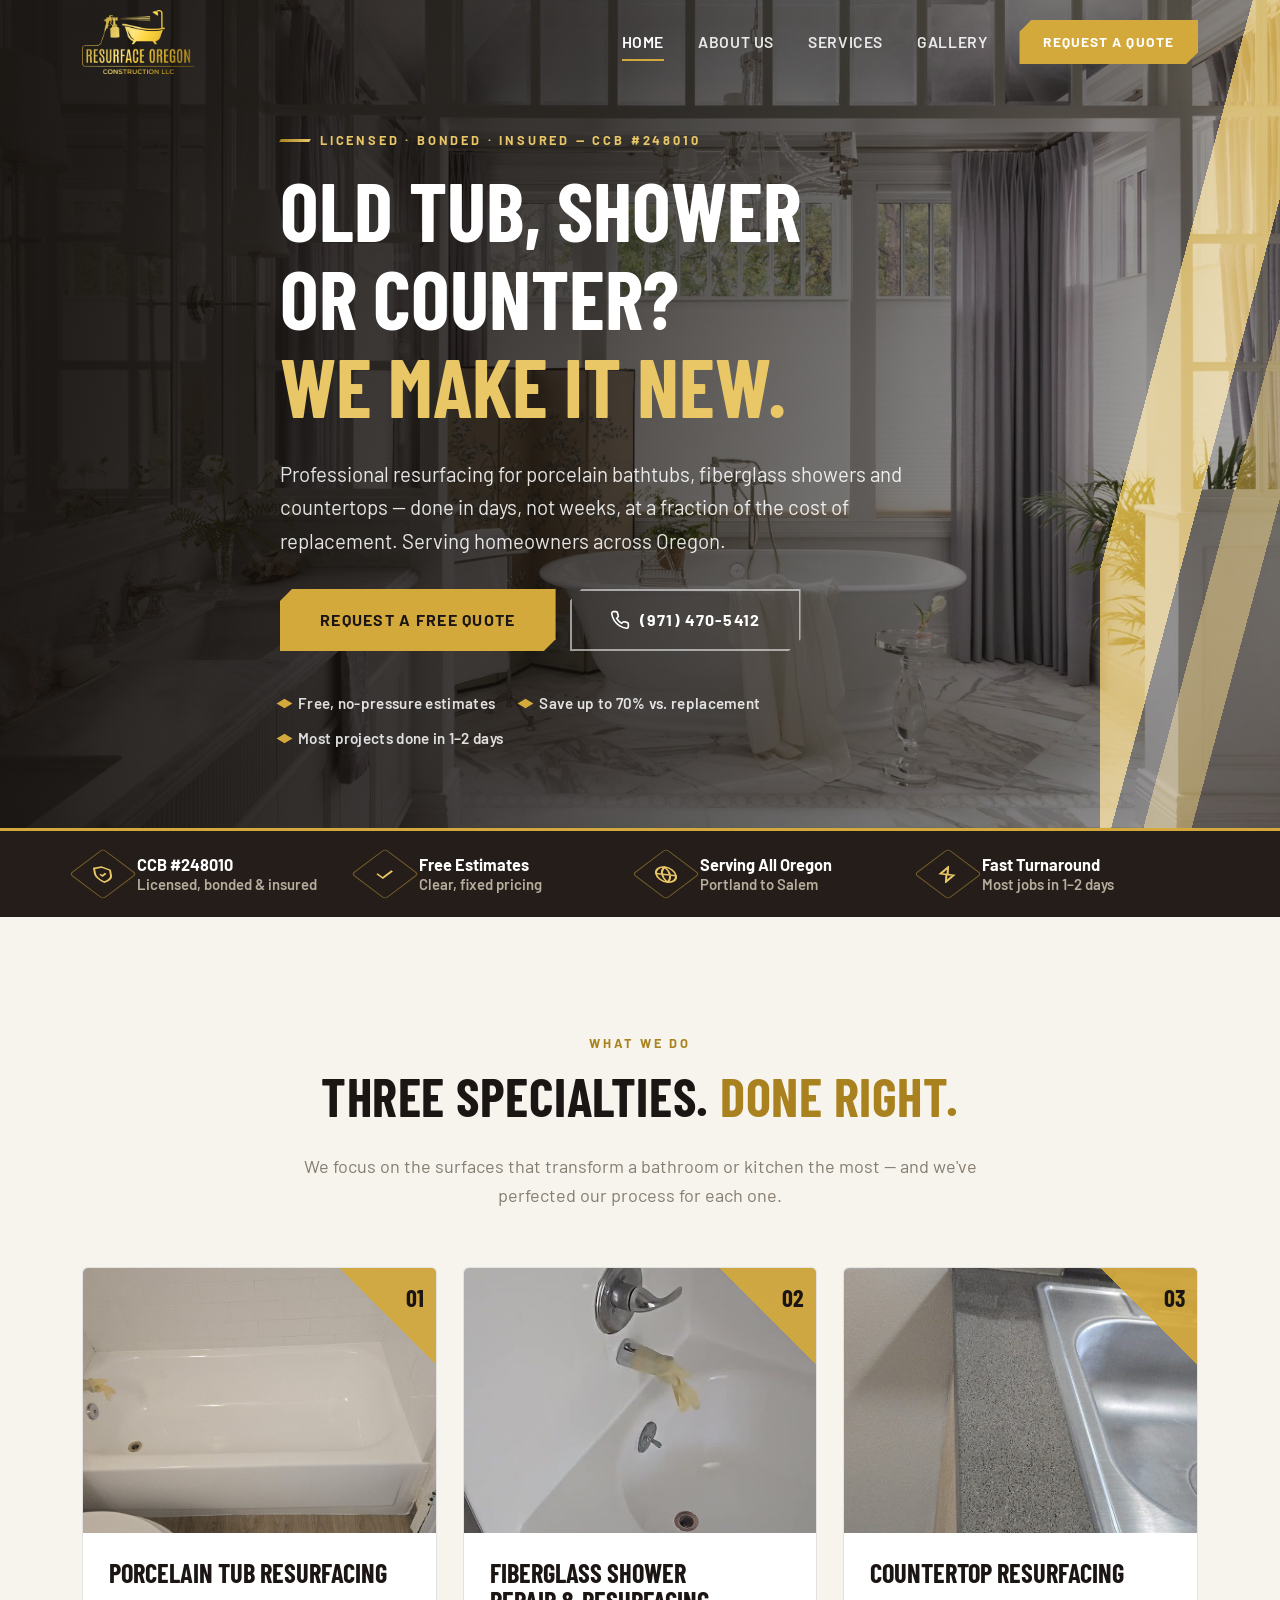
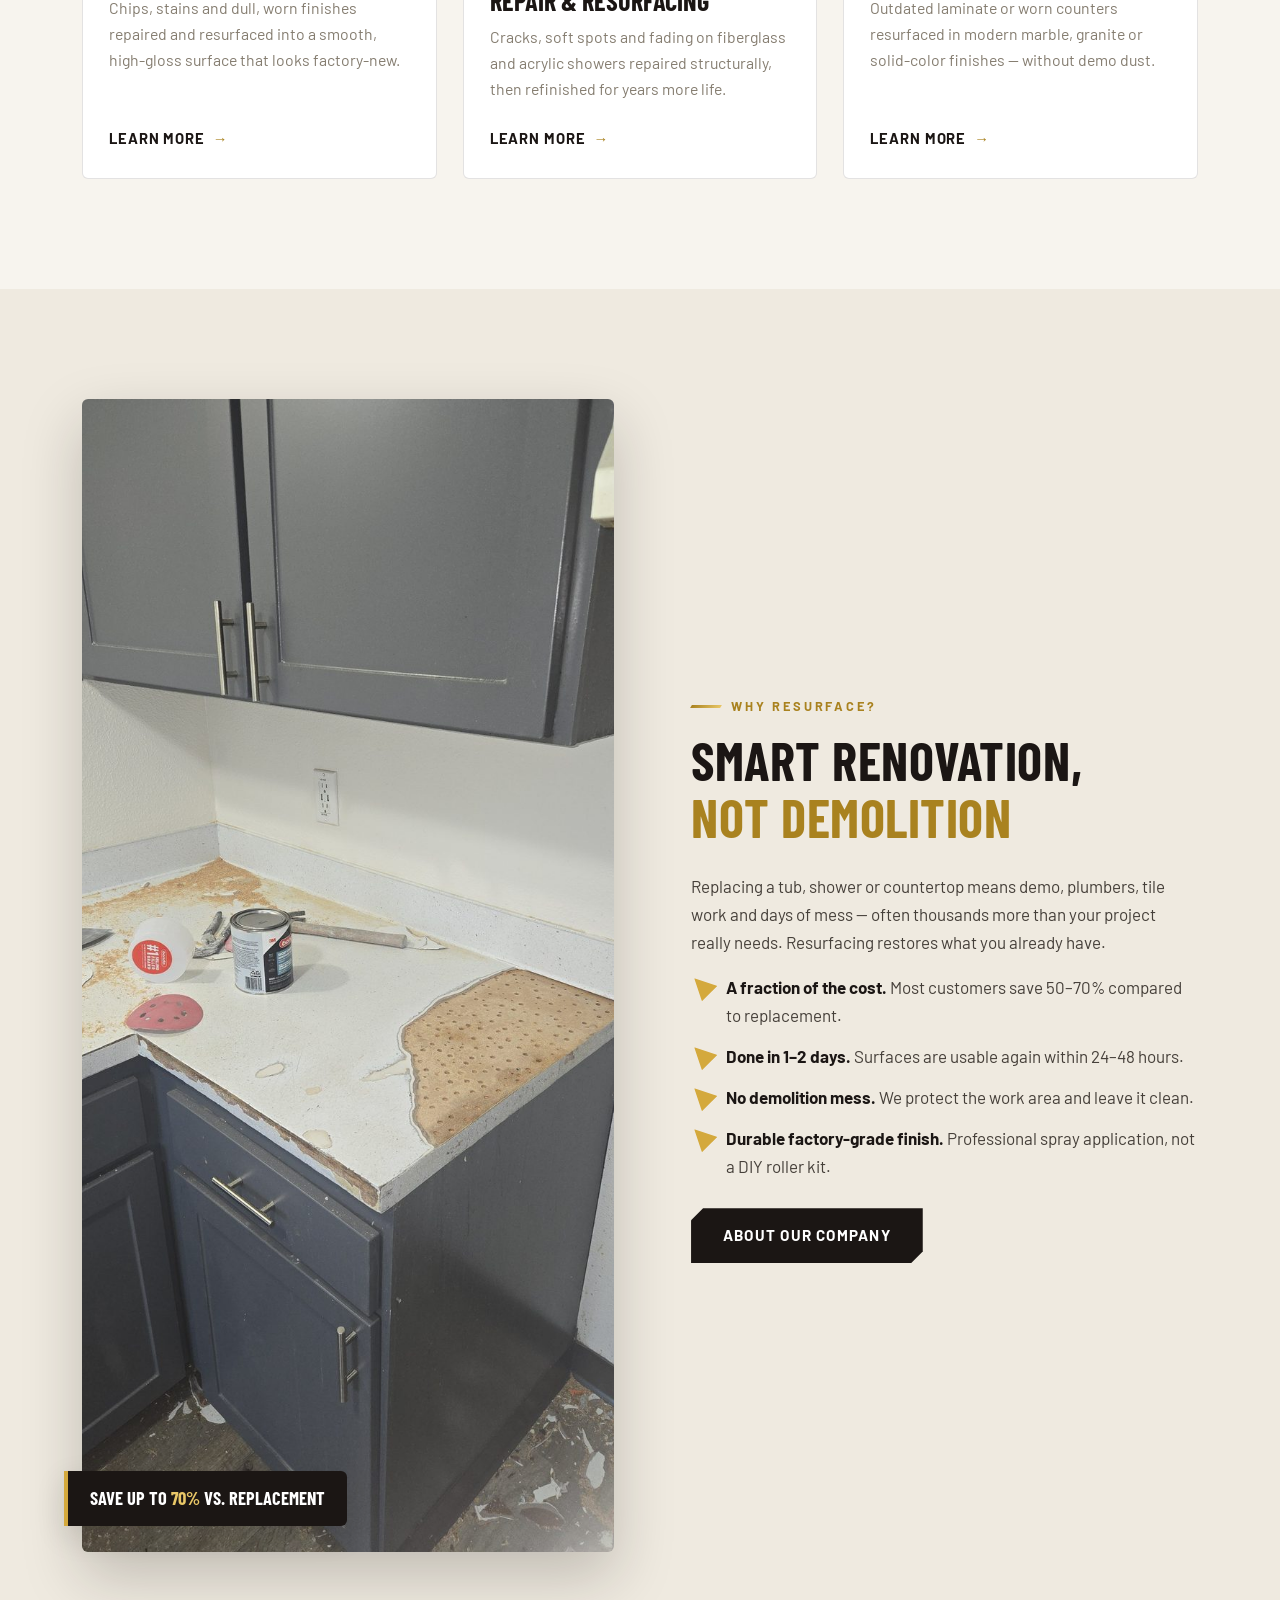
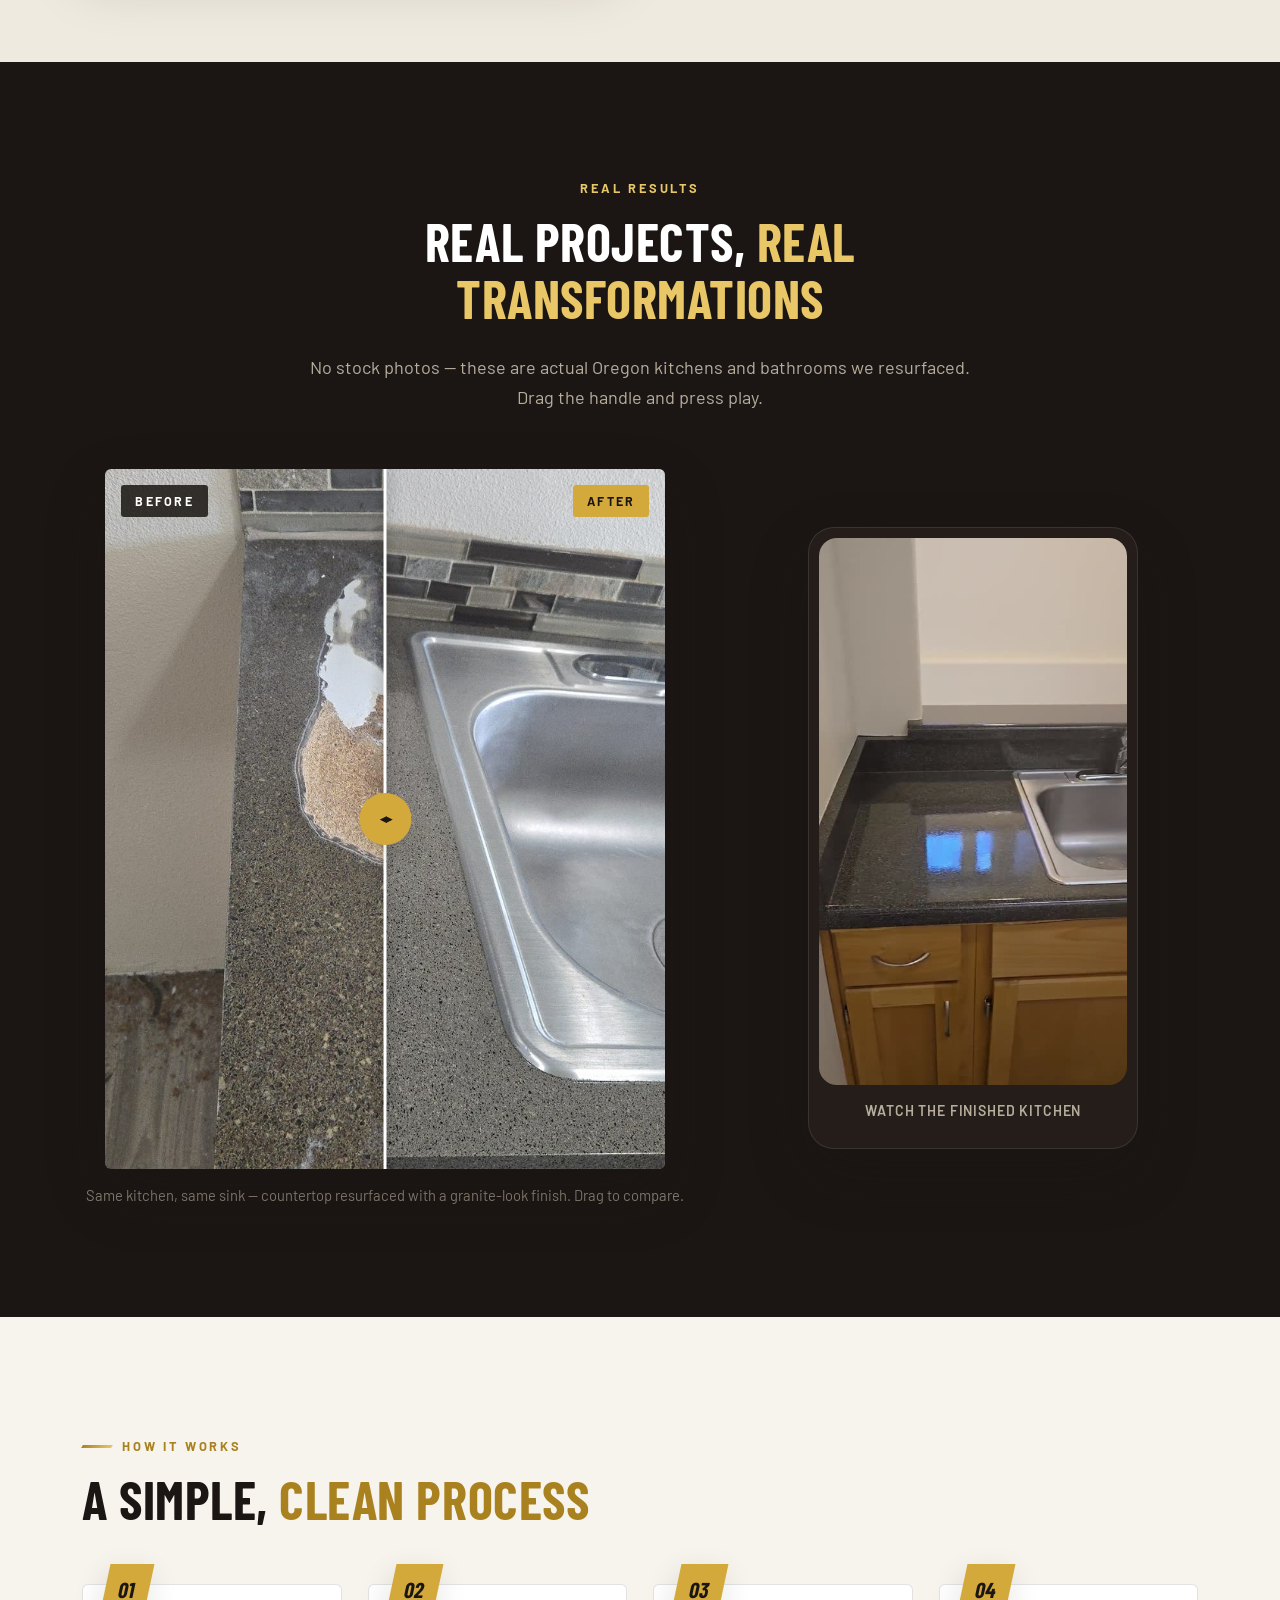
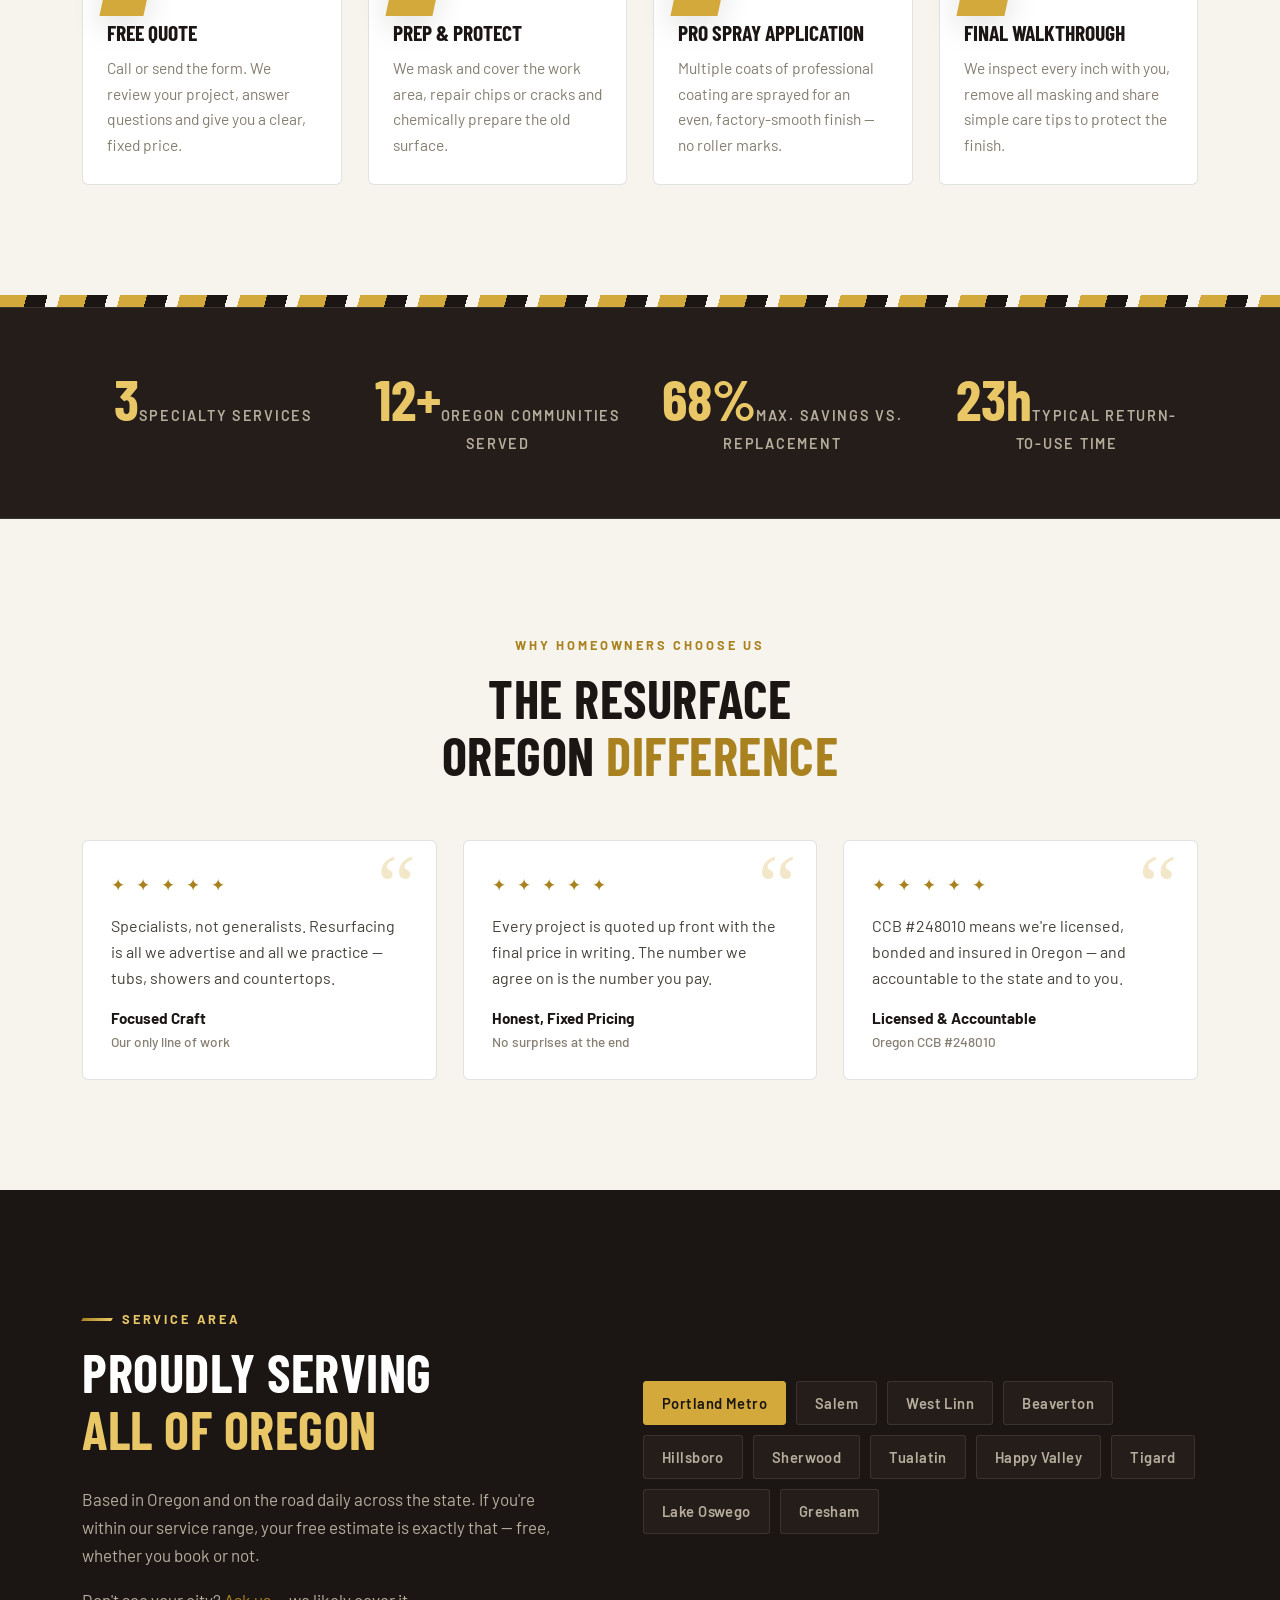
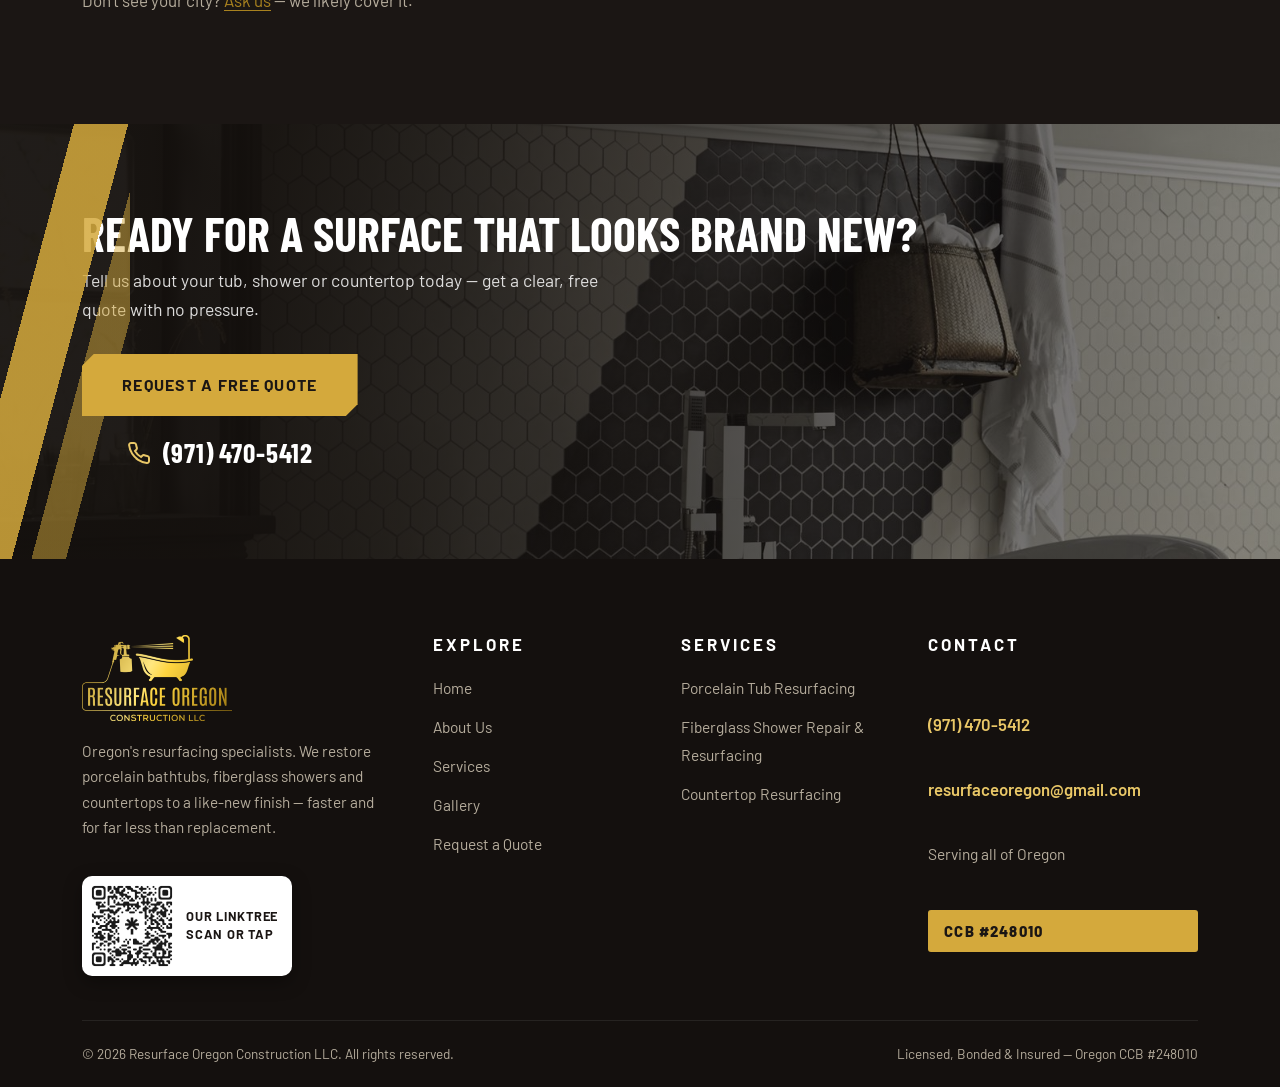
<file: index.html>
<!DOCTYPE html>
<html lang="en-US">
<head>
  <meta charset="UTF-8">
  <meta name="viewport" content="width=device-width, initial-scale=1">
  <title>Oregon Bathtub &amp; Countertop Resurfacing | Resurface Oregon</title>
  <meta name="description" content="Save up to 70% over replacement. Licensed CCB #248010 pros resurface porcelain tubs, fiberglass showers &amp; countertops across Oregon. Free quotes: (971) 470-5412.">
  <meta name="robots" content="index, follow, max-image-preview:large">
  <link rel="canonical" href="https://resurfaceoregon.com/">
  <meta name="geo.region" content="US-OR">
  <meta name="geo.placename" content="Oregon">
  <meta name="theme-color" content="#1b1614">
  <link rel="icon" type="image/png" sizes="32x32" href="/img/favicon-32.png">
  <link rel="icon" type="image/png" sizes="192x192" href="/img/favicon-192.png">
  <link rel="apple-touch-icon" href="/img/apple-touch-icon.png">

  <meta property="og:type" content="website">
  <meta property="og:site_name" content="Resurface Oregon Construction LLC">
  <meta property="og:title" content="Oregon Bathtub &amp; Countertop Resurfacing | Resurface Oregon">
  <meta property="og:description" content="Porcelain tubs, fiberglass showers and countertops resurfaced at a fraction of replacement cost. Licensed &amp; insured — CCB #248010. Free quotes statewide.">
  <meta property="og:url" content="https://resurfaceoregon.com/">
  <meta property="og:image" content="https://resurfaceoregon.com/img/og-image.jpg">
  <meta property="og:image:width" content="1200">
  <meta property="og:image:height" content="630">
  <meta property="og:locale" content="en_US">
  <meta name="twitter:card" content="summary_large_image">
  <meta name="twitter:title" content="Oregon Bathtub &amp; Countertop Resurfacing | Resurface Oregon">
  <meta name="twitter:description" content="Porcelain tubs, fiberglass showers and countertops resurfaced at a fraction of replacement cost. Licensed &amp; insured — CCB #248010.">
  <meta name="twitter:image" content="https://resurfaceoregon.com/img/og-image.jpg">

  <link rel="preconnect" href="https://fonts.googleapis.com">
  <link rel="preconnect" href="https://fonts.gstatic.com" crossorigin>
  <link rel="stylesheet" href="https://fonts.googleapis.com/css2?family=Barlow+Condensed:wght@600;700&amp;family=Barlow:wght@400;500;600;700&amp;display=swap">
  <link rel="stylesheet" href="/css/styles.css?v=6">

  <script type="application/ld+json">
  {
    "@context": "https://schema.org",
    "@graph": [
      {
        "@type": "HomeAndConstructionBusiness",
        "@id": "https://resurfaceoregon.com/#business",
        "name": "Resurface Oregon Construction LLC",
        "url": "https://resurfaceoregon.com/",
        "image": [
          "https://resurfaceoregon.com/img/og-image.jpg",
          "https://resurfaceoregon.com/img/logo.png"
        ],
        "logo": "https://resurfaceoregon.com/img/logo.png",
        "telephone": "+1-971-470-5412",
        "email": "resurfaceoregon@gmail.com",
        "priceRange": "$$",
        "description": "Licensed and insured Oregon company specializing in porcelain tub resurfacing, fiberglass shower repair and resurfacing, and countertop resurfacing.",
        "address": {
          "@type": "PostalAddress",
          "addressRegion": "OR",
          "addressCountry": "US"
        },
        "areaServed": [
          {"@type": "State", "name": "Oregon"},
          {"@type": "City", "name": "Portland"},
          {"@type": "City", "name": "Salem"},
          {"@type": "City", "name": "West Linn"},
          {"@type": "City", "name": "Sherwood"},
          {"@type": "City", "name": "Beaverton"},
          {"@type": "City", "name": "Hillsboro"},
          {"@type": "City", "name": "Tualatin"},
          {"@type": "City", "name": "Happy Valley"}
        ],
        "identifier": {
          "@type": "PropertyValue",
          "name": "Oregon CCB License",
          "value": "248010"
        },
        "openingHoursSpecification": [
          {
            "@type": "OpeningHoursSpecification",
            "dayOfWeek": ["Monday", "Tuesday", "Wednesday", "Thursday", "Friday", "Saturday"],
            "opens": "08:00",
            "closes": "18:00"
          }
        ],
        "hasOfferCatalog": {
          "@type": "OfferCatalog",
          "name": "Resurfacing Services",
          "itemListElement": [
            {
              "@type": "Offer",
              "itemOffered": {
                "@type": "Service",
                "name": "Porcelain Tub Resurfacing",
                "description": "Chip repair and professional resurfacing of porcelain bathtubs with a durable, glossy factory-like finish.",
                "url": "https://resurfaceoregon.com/services"
              }
            },
            {
              "@type": "Offer",
              "itemOffered": {
                "@type": "Service",
                "name": "Fiberglass Shower Repair &amp; Resurfacing",
                "description": "Crack and wear repair plus resurfacing for fiberglass and acrylic showers and tub-showers.",
                "url": "https://resurfaceoregon.com/services"
              }
            },
            {
              "@type": "Offer",
              "itemOffered": {
                "@type": "Service",
                "name": "Countertop Resurfacing",
                "description": "Kitchen and bathroom countertops resurfaced in marble, granite and solid-color finishes.",
                "url": "https://resurfaceoregon.com/services"
              }
            }
          ]
        }
      },
      {
        "@type": "WebSite",
        "@id": "https://resurfaceoregon.com/#website",
        "url": "https://resurfaceoregon.com/",
        "name": "Resurface Oregon Construction LLC",
        "publisher": {"@id": "https://resurfaceoregon.com/#business"},
        "inLanguage": "en-US"
      },
      {
        "@type": "WebPage",
        "@id": "https://resurfaceoregon.com/#webpage",
        "url": "https://resurfaceoregon.com/",
        "name": "Oregon Bathtub &amp; Countertop Resurfacing | Resurface Oregon",
        "isPartOf": {"@id": "https://resurfaceoregon.com/#website"},
        "about": {"@id": "https://resurfaceoregon.com/#business"},
        "inLanguage": "en-US"
      },
      {
        "@type": "BreadcrumbList",
        "@id": "https://resurfaceoregon.com/#breadcrumb",
        "itemListElement": [
          {"@type": "ListItem", "position": 1, "name": "Home", "item": "https://resurfaceoregon.com/"}
        ]
      }
    ]
  }
  </script>
</head>
<body>
  <a class="skip-link" href="#main">Skip to main content</a>

  <header class="site-header" id="site-header">
    <div class="container header-inner">
      <a class="brand" href="/" aria-label="Resurface Oregon Construction LLC — Home">
        <img class="brand-logo" src="/img/logo.png" alt="Resurface Oregon Construction LLC — logo" width="111" height="64">
      </a>
      <nav class="nav-desktop" aria-label="Main navigation">
        <a href="/" aria-current="page">Home</a>
        <a href="/about">About Us</a>
        <a href="/services">Services</a>
        <a href="/gallery">Gallery</a>
        <a class="btn" href="/contact">Request a Quote</a>
      </nav>
      <button class="nav-toggle" aria-expanded="false" aria-controls="nav-drawer" aria-label="Open menu">
        <span class="bars" aria-hidden="true"></span>
      </button>
    </div>
  </header>

  <div class="nav-drawer" id="nav-drawer">
    <button class="drawer-scrim" aria-label="Close menu" tabindex="-1"></button>
    <nav class="drawer-panel" aria-label="Mobile navigation">
      <a href="/" aria-current="page">Home</a>
      <a href="/about">About Us</a>
      <a href="/services">Services</a>
      <a href="/gallery">Gallery</a>
      <a class="btn" href="/contact">Request a Quote</a>
      <p class="drawer-phone">Call or text<br><a href="tel:+19714705412">(971) 470-5412</a></p>
    </nav>
  </div>

  <main id="main">
    <!-- ============ HERO ============ -->
    <section class="hero">
      <div class="hero-bg" style="background-image:url('/img/hero-home.jpg')" role="img" aria-label="Bright finished bathroom with a white bathtub resurfaced by Resurface Oregon"></div>
      <video class="hero-video" src="/img/video-hero-vertical.mp4" poster="/img/hero-home.jpg" autoplay muted loop playsinline preload="auto" aria-label="Video of a freshly refinished glossy white bathtub and shower"></video>
      <div class="container">
        <div class="hero-inner">
          <p class="kicker">Licensed · Bonded · Insured — CCB #248010</p>
          <h1>Old Tub, Shower or Counter? <span class="accent">We Make It New.</span></h1>
          <p class="hero-lead">Professional resurfacing for porcelain bathtubs, fiberglass showers and countertops — done in days, not weeks, at a fraction of the cost of replacement. Serving homeowners across Oregon.</p>
          <div class="hero-ctas">
            <a class="btn btn--lg" href="/contact">Request a Free Quote</a>
            <a class="btn btn--ghost btn--lg" href="tel:+19714705412">
              <svg viewBox="0 0 24 24" width="20" height="20" fill="none" stroke="currentColor" stroke-width="2" aria-hidden="true"><path d="M22 16.9v3a2 2 0 0 1-2.2 2 19.8 19.8 0 0 1-8.6-3.1 19.5 19.5 0 0 1-6-6A19.8 19.8 0 0 1 2.1 4.2 2 2 0 0 1 4.1 2h3a2 2 0 0 1 2 1.7c.1 1 .4 2 .7 2.9a2 2 0 0 1-.5 2.1L8 10a16 16 0 0 0 6 6l1.3-1.3a2 2 0 0 1 2.1-.5c.9.3 1.9.6 2.9.7a2 2 0 0 1 1.7 2z"/></svg>
              (971) 470-5412
            </a>
          </div>
          <ul class="hero-points">
            <li>Free, no-pressure estimates</li>
            <li>Save up to 70% vs. replacement</li>
            <li>Most projects done in 1–2 days</li>
          </ul>
        </div>
      </div>
    </section>

    <!-- ============ TRUSTBAR ============ -->
    <div class="trustbar">
      <div class="container">
        <div class="trust-grid">
          <div class="trust-item">
            <span class="t-ico" aria-hidden="true"><svg viewBox="0 0 24 24" fill="none" stroke="currentColor" stroke-width="2"><path d="M12 22s8-4 8-10V5l-8-3-8 3v7c0 6 8 10 8 10z"/><path d="m9 12 2 2 4-4"/></svg></span>
            <span><strong>CCB #248010</strong>Licensed, bonded &amp; insured</span>
          </div>
          <div class="trust-item">
            <span class="t-ico" aria-hidden="true"><svg viewBox="0 0 24 24" fill="none" stroke="currentColor" stroke-width="2"><path d="M20 6 9 17l-5-5"/></svg></span>
            <span><strong>Free Estimates</strong>Clear, fixed pricing</span>
          </div>
          <div class="trust-item">
            <span class="t-ico" aria-hidden="true"><svg viewBox="0 0 24 24" fill="none" stroke="currentColor" stroke-width="2"><circle cx="12" cy="12" r="10"/><path d="M2 12h20M12 2a15.3 15.3 0 0 1 4 10 15.3 15.3 0 0 1-4 10 15.3 15.3 0 0 1-4-10 15.3 15.3 0 0 1 4-10z"/></svg></span>
            <span><strong>Serving All Oregon</strong>Portland to Salem</span>
          </div>
          <div class="trust-item">
            <span class="t-ico" aria-hidden="true"><svg viewBox="0 0 24 24" fill="none" stroke="currentColor" stroke-width="2"><path d="m13.4 2-9 10h6l-1.8 10 9-10h-6z"/></svg></span>
            <span><strong>Fast Turnaround</strong>Most jobs in 1–2 days</span>
          </div>
        </div>
      </div>
    </div>

    <!-- ============ SERVICIOS ============ -->
    <section class="section" id="services-preview">
      <div class="container">
        <div class="section-head section-head--center">
          <p class="kicker">What We Do</p>
          <h2 class="section-title">Three Specialties. <span class="accent">Done Right.</span></h2>
          <p class="lead">We focus on the surfaces that transform a bathroom or kitchen the most — and we've perfected our process for each one.</p>
        </div>
        <div class="cards-grid">
          <a class="svc-card reveal" href="/services">
            <figure>
              <img src="/img/svc-tub.jpg" alt="Real bathtub resurfaced to a glossy, like-new white finish by Resurface Oregon" width="985" height="739" loading="lazy">
              <span class="svc-num" aria-hidden="true">01</span>
            </figure>
            <div class="svc-body">
              <h3>Porcelain Tub Resurfacing</h3>
              <p>Chips, stains and dull, worn finishes repaired and resurfaced into a smooth, high-gloss surface that looks factory-new.</p>
              <span class="link-arrow">Learn more</span>
            </div>
          </a>
          <a class="svc-card reveal" href="/services">
            <figure>
              <img src="/img/svc-shower.jpg" alt="Fiberglass shower and tub refinished with a smooth white finish by Resurface Oregon" width="676" height="507" loading="lazy">
              <span class="svc-num" aria-hidden="true">02</span>
            </figure>
            <div class="svc-body">
              <h3>Fiberglass Shower Repair &amp; Resurfacing</h3>
              <p>Cracks, soft spots and fading on fiberglass and acrylic showers repaired structurally, then refinished for years more life.</p>
              <span class="link-arrow">Learn more</span>
            </div>
          </a>
          <a class="svc-card reveal" href="/services">
            <figure>
              <img src="/img/svc-counter.jpg" alt="Kitchen countertop resurfaced with a durable granite-look finish by Resurface Oregon" width="739" height="554" loading="lazy">
              <span class="svc-num" aria-hidden="true">03</span>
            </figure>
            <div class="svc-body">
              <h3>Countertop Resurfacing</h3>
              <p>Outdated laminate or worn counters resurfaced in modern marble, granite or solid-color finishes — without demo dust.</p>
              <span class="link-arrow">Learn more</span>
            </div>
          </a>
        </div>
      </div>
    </section>

    <!-- ============ POR QUÉ RESURFACE ============ -->
    <section class="section section--paper2">
      <div class="container">
        <div class="split">
          <div class="split-media reveal">
            <img src="/img/kitchen-counter-before.jpg" alt="Damaged, peeling kitchen countertop before resurfacing — a real Oregon project by Resurface Oregon" width="739" height="1600" loading="lazy">
            <p class="split-badge">Save up to <span class="accent">70%</span> vs. replacement</p>
          </div>
          <div class="split-body">
            <p class="kicker">Why Resurface?</p>
            <h2 class="section-title">Smart Renovation, <span class="accent">Not Demolition</span></h2>
            <p>Replacing a tub, shower or countertop means demo, plumbers, tile work and days of mess — often thousands more than your project really needs. Resurfacing restores what you already have.</p>
            <ul class="check-list">
              <li><span><span class="li-strong">A fraction of the cost.</span> Most customers save 50–70% compared to replacement.</span></li>
              <li><span><span class="li-strong">Done in 1–2 days.</span> Surfaces are usable again within 24–48 hours.</span></li>
              <li><span><span class="li-strong">No demolition mess.</span> We protect the work area and leave it clean.</span></li>
              <li><span><span class="li-strong">Durable factory-grade finish.</span> Professional spray application, not a DIY roller kit.</span></li>
            </ul>
            <a class="btn btn--dark" href="/about">About Our Company</a>
          </div>
        </div>
      </div>
    </section>

    <!-- ============ RESULTADOS REALES ============ -->
    <section class="section section--dark">
      <div class="container">
        <div class="section-head section-head--center">
          <p class="kicker">Real Results</p>
          <h2 class="section-title">Real Projects, <span class="accent">Real Transformations</span></h2>
          <p class="lead">No stock photos — these are actual Oregon kitchens and bathrooms we resurfaced. Drag the handle and press play.</p>
        </div>
        <div class="results-grid">
          <div class="ba-wrap">
            <div class="ba ba--portrait" id="ba-demo">
              <img class="ba-before" src="/img/sink-counter-before.jpg" alt="Kitchen sink and countertop before resurfacing, with chipped and peeling laminate" width="739" height="1600">
              <img class="ba-after" src="/img/sink-counter-after.jpg" alt="The same kitchen sink and countertop after resurfacing with a uniform granite-look finish" width="739" height="1600">
              <span class="ba-tag ba-tag--before">Before</span>
              <span class="ba-tag ba-tag--after">After</span>
              <span class="ba-handle" aria-hidden="true"></span>
              <input class="ba-range" type="range" min="0" max="100" value="50" aria-label="Compare the kitchen countertop before and after resurfacing">
            </div>
            <p class="ba-caption">Same kitchen, same sink — countertop resurfaced with a granite-look finish. Drag to compare.</p>
          </div>
          <figure class="video-frame">
            <video src="/img/sink-kitchen-after-vertical.mp4" poster="/img/sink-kitchen-after-vertical-poster.jpg" muted loop playsinline preload="metadata" aria-label="Video tour of the restored kitchen with resurfaced countertop and sink"></video>
            <figcaption>Watch the finished kitchen</figcaption>
          </figure>        </div>
      </div>
    </section>

    <!-- ============ PROCESO ============ -->
    <section class="section">
      <div class="container">
        <div class="section-head">
          <p class="kicker">How It Works</p>
          <h2 class="section-title">A Simple, <span class="accent">Clean Process</span></h2>
        </div>
        <div class="steps">
          <div class="step reveal">
            <h3>Free Quote</h3>
            <p>Call or send the form. We review your project, answer questions and give you a clear, fixed price.</p>
          </div>
          <div class="step reveal">
            <h3>Prep &amp; Protect</h3>
            <p>We mask and cover the work area, repair chips or cracks and chemically prepare the old surface.</p>
          </div>
          <div class="step reveal">
            <h3>Pro Spray Application</h3>
            <p>Multiple coats of professional coating are sprayed for an even, factory-smooth finish — no roller marks.</p>
          </div>
          <div class="step reveal">
            <h3>Final Walkthrough</h3>
            <p>We inspect every inch with you, remove all masking and share simple care tips to protect the finish.</p>
          </div>
        </div>
      </div>
    </section>

    <div class="slash-sep" aria-hidden="true"></div>

    <!-- ============ CIFRAS ============ -->
    <section class="stats-band">
      <div class="container">
        <div class="stats-grid">
          <div class="stat"><span class="stat-num" data-count="3">3</span><span class="stat-label">Specialty Services</span></div>
          <div class="stat"><span class="stat-num" data-count="12" data-suffix="+">12+</span><span class="stat-label">Oregon Communities Served</span></div>
          <div class="stat"><span class="stat-num" data-count="70" data-suffix="%">70%</span><span class="stat-label">Max. Savings vs. Replacement</span></div>
          <div class="stat"><span class="stat-num" data-count="24" data-suffix="h">24h</span><span class="stat-label">Typical Return-to-Use Time</span></div>
        </div>
      </div>
    </section>

    <!-- ============ POR QUÉ NOSOTROS ============ -->
    <section class="section">
      <div class="container">
        <div class="section-head section-head--center">
          <p class="kicker">Why Homeowners Choose Us</p>
          <h2 class="section-title">The Resurface Oregon <span class="accent">Difference</span></h2>
        </div>
        <div class="reviews-grid">
          <div class="review reveal">
            <span class="stars" aria-hidden="true">✦ ✦ ✦ ✦ ✦</span>
            <blockquote>Specialists, not generalists. Resurfacing is all we advertise and all we practice — tubs, showers and countertops.</blockquote>
            <figcaption>Focused Craft<span>Our only line of work</span></figcaption>
          </div>
          <div class="review reveal">
            <span class="stars" aria-hidden="true">✦ ✦ ✦ ✦ ✦</span>
            <blockquote>Every project is quoted up front with the final price in writing. The number we agree on is the number you pay.</blockquote>
            <figcaption>Honest, Fixed Pricing<span>No surprises at the end</span></figcaption>
          </div>
          <div class="review reveal">
            <span class="stars" aria-hidden="true">✦ ✦ ✦ ✦ ✦</span>
            <blockquote>CCB #248010 means we're licensed, bonded and insured in Oregon — and accountable to the state and to you.</blockquote>
            <figcaption>Licensed &amp; Accountable<span>Oregon CCB #248010</span></figcaption>
          </div>
        </div>
      </div>
    </section>

    <!-- ============ ÁREA DE SERVICIO ============ -->
    <section class="section section--dark">
      <div class="container">
        <div class="area-wrap">
          <div>
            <p class="kicker">Service Area</p>
            <h2 class="section-title">Proudly Serving <span class="accent">All of Oregon</span></h2>
            <p>Based in Oregon and on the road daily across the state. If you're within our service range, your free estimate is exactly that — free, whether you book or not.</p>
            <p>Don't see your city? <a href="/contact">Ask us</a> — we likely cover it.</p>
          </div>
          <ul class="area-chips">
            <li class="hot">Portland Metro</li>
            <li>Salem</li>
            <li>West Linn</li>
            <li>Beaverton</li>
            <li>Hillsboro</li>
            <li>Sherwood</li>
            <li>Tualatin</li>
            <li>Happy Valley</li>
            <li>Tigard</li>
            <li>Lake Oswego</li>
            <li>Gresham</li>
          </ul>
        </div>
      </div>
    </section>

    <!-- ============ CTA ============ -->
    <section class="cta-band">
      <div class="cta-bg" style="background-image:url('/img/cta-bathroom.jpg')" role="img" aria-label="Finished modern bathroom with a glossy resurfaced bathtub"></div>
      <div class="container cta-inner">
        <div>
          <h2>Ready for a Surface That Looks Brand New?</h2>
          <p>Tell us about your tub, shower or countertop today — get a clear, free quote with no pressure.</p>
        </div>
        <div class="cta-actions">
          <a class="btn btn--lg" href="/contact">Request a Free Quote</a>
          <a class="cta-phone" href="tel:+19714705412">
            <svg viewBox="0 0 24 24" fill="none" stroke="currentColor" stroke-width="2" aria-hidden="true"><path d="M22 16.9v3a2 2 0 0 1-2.2 2 19.8 19.8 0 0 1-8.6-3.1 19.5 19.5 0 0 1-6-6A19.8 19.8 0 0 1 2.1 4.2 2 2 0 0 1 4.1 2h3a2 2 0 0 1 2 1.7c.1 1 .4 2 .7 2.9a2 2 0 0 1-.5 2.1L8 10a16 16 0 0 0 6 6l1.3-1.3a2 2 0 0 1 2.1-.5c.9.3 1.9.6 2.9.7a2 2 0 0 1 1.7 2z"/></svg>
            (971) 470-5412
          </a>
        </div>
      </div>
    </section>
  </main>

  <!-- ============ FOOTER ============ -->
  <footer class="site-footer">
    <div class="container">
      <div class="footer-top">
        <div class="footer-brand">
          <img class="footer-logo" src="/img/logo.png" alt="Resurface Oregon Construction LLC — logo" width="150" height="86" loading="lazy">
          <p>Oregon's resurfacing specialists. We restore porcelain bathtubs, fiberglass showers and countertops to a like-new finish — faster and for far less than replacement.</p>
          <a class="f-qr" href="https://linktr.ee/qr/4d7686ff-0e8a-4ca8-a8be-8b74b6b70e3d" target="_blank" rel="noopener">
            <img src="/img/qr-link-tree.png" alt="QR code to the Resurface Oregon Linktree" width="84" height="84" loading="lazy">
            <span>Our Linktree<br>scan or tap</span>
          </a>
        </div>
        <nav aria-label="Footer navigation">
          <h3>Explore</h3>
          <ul class="footer-links">
            <li><a href="/">Home</a></li>
            <li><a href="/about">About Us</a></li>
            <li><a href="/services">Services</a></li>
            <li><a href="/gallery">Gallery</a></li>
            <li><a href="/contact">Request a Quote</a></li>
          </ul>
        </nav>
        <div>
          <h3>Services</h3>
          <ul class="footer-links">
            <li><a href="/services">Porcelain Tub Resurfacing</a></li>
            <li><a href="/services">Fiberglass Shower Repair &amp; Resurfacing</a></li>
            <li><a href="/services">Countertop Resurfacing</a></li>
          </ul>
        </div>
        <div class="footer-contact">
          <h3>Contact</h3>
          <span><a href="tel:+19714705412">(971) 470-5412</a></span>
          <span><a href="mailto:resurfaceoregon@gmail.com">resurfaceoregon@gmail.com</a></span>
          <span>Serving all of Oregon</span>
          <a class="f-ccb" href="https://www.oregon.gov/ccb/Pages/index.html" target="_blank" rel="noopener">CCB #248010</a>
        </div>
      </div>
      <div class="footer-bottom">
        <p>© 2026 Resurface Oregon Construction LLC. All rights reserved.</p>
        <p>Licensed, Bonded &amp; Insured — Oregon CCB #248010</p>
      </div>
    </div>
  </footer>

  <script src="/js/main.js?v=5" defer></script>
</body>
</html>
</file>
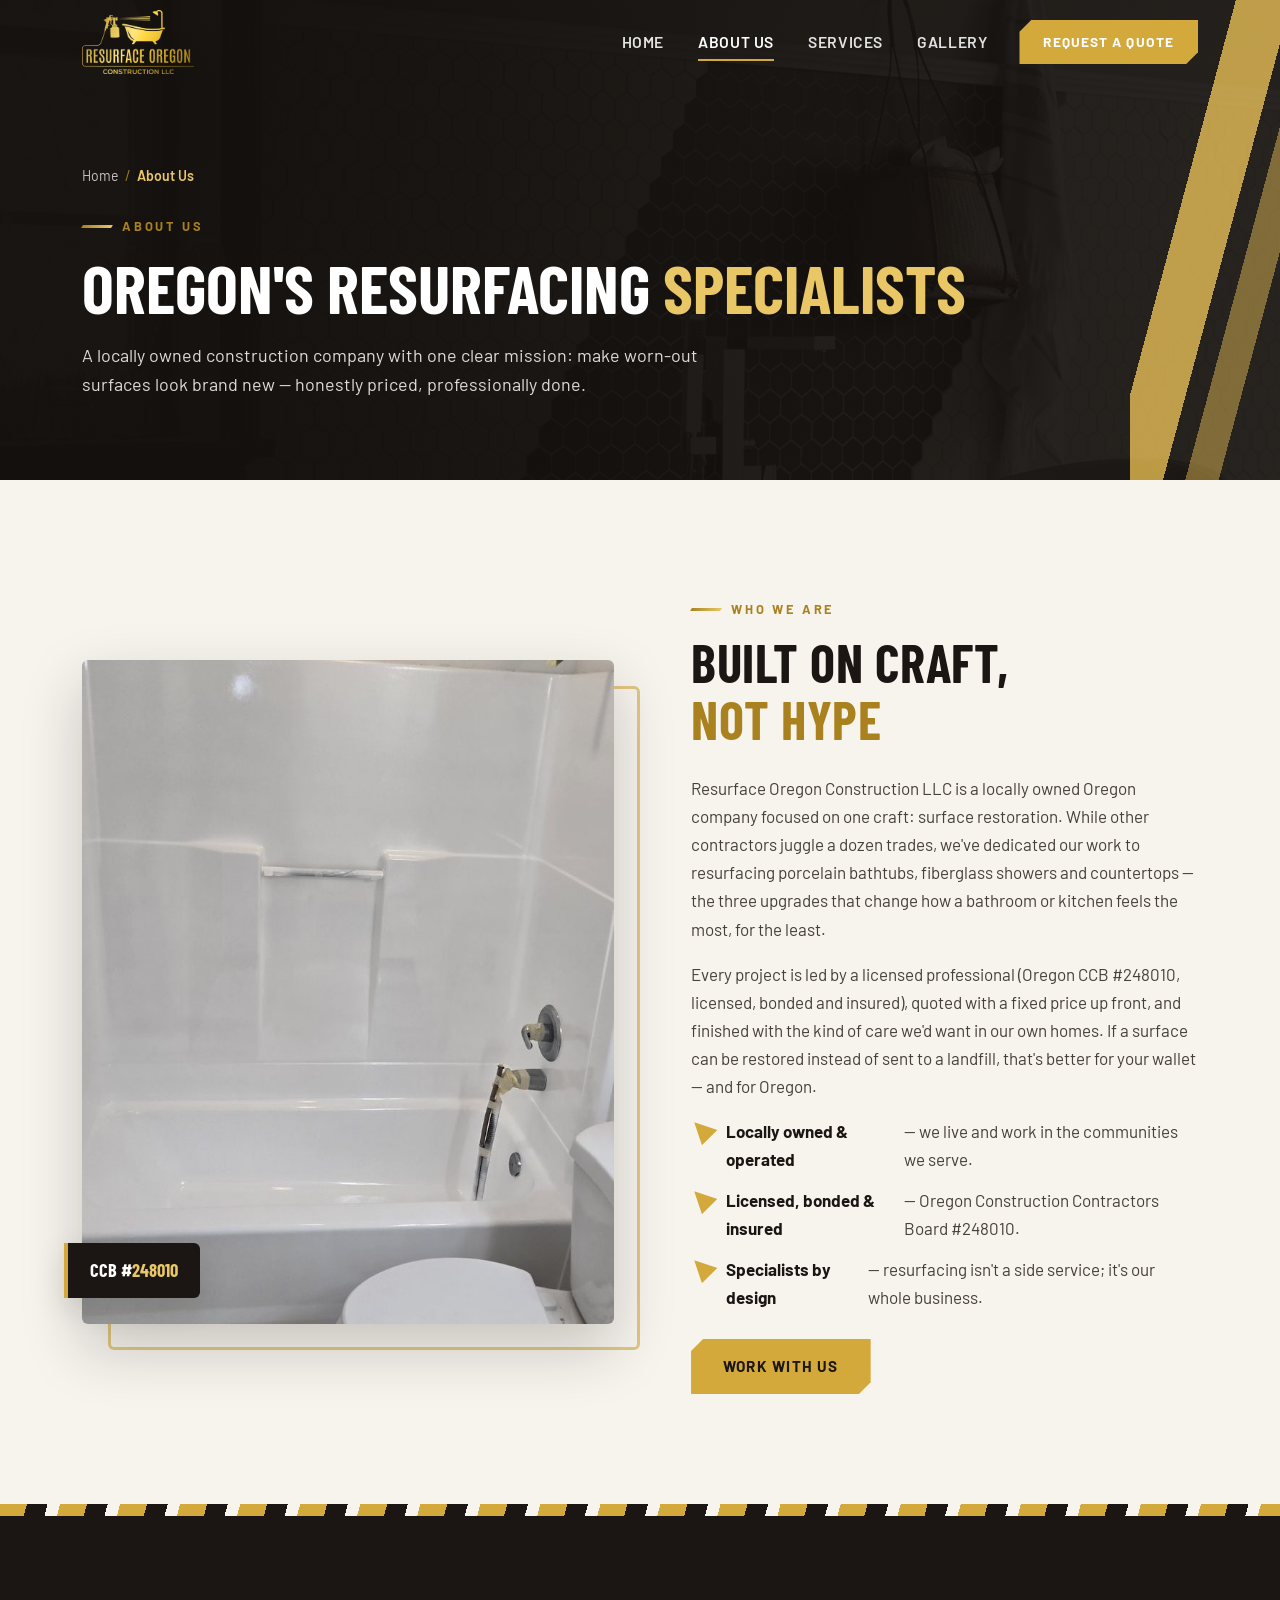
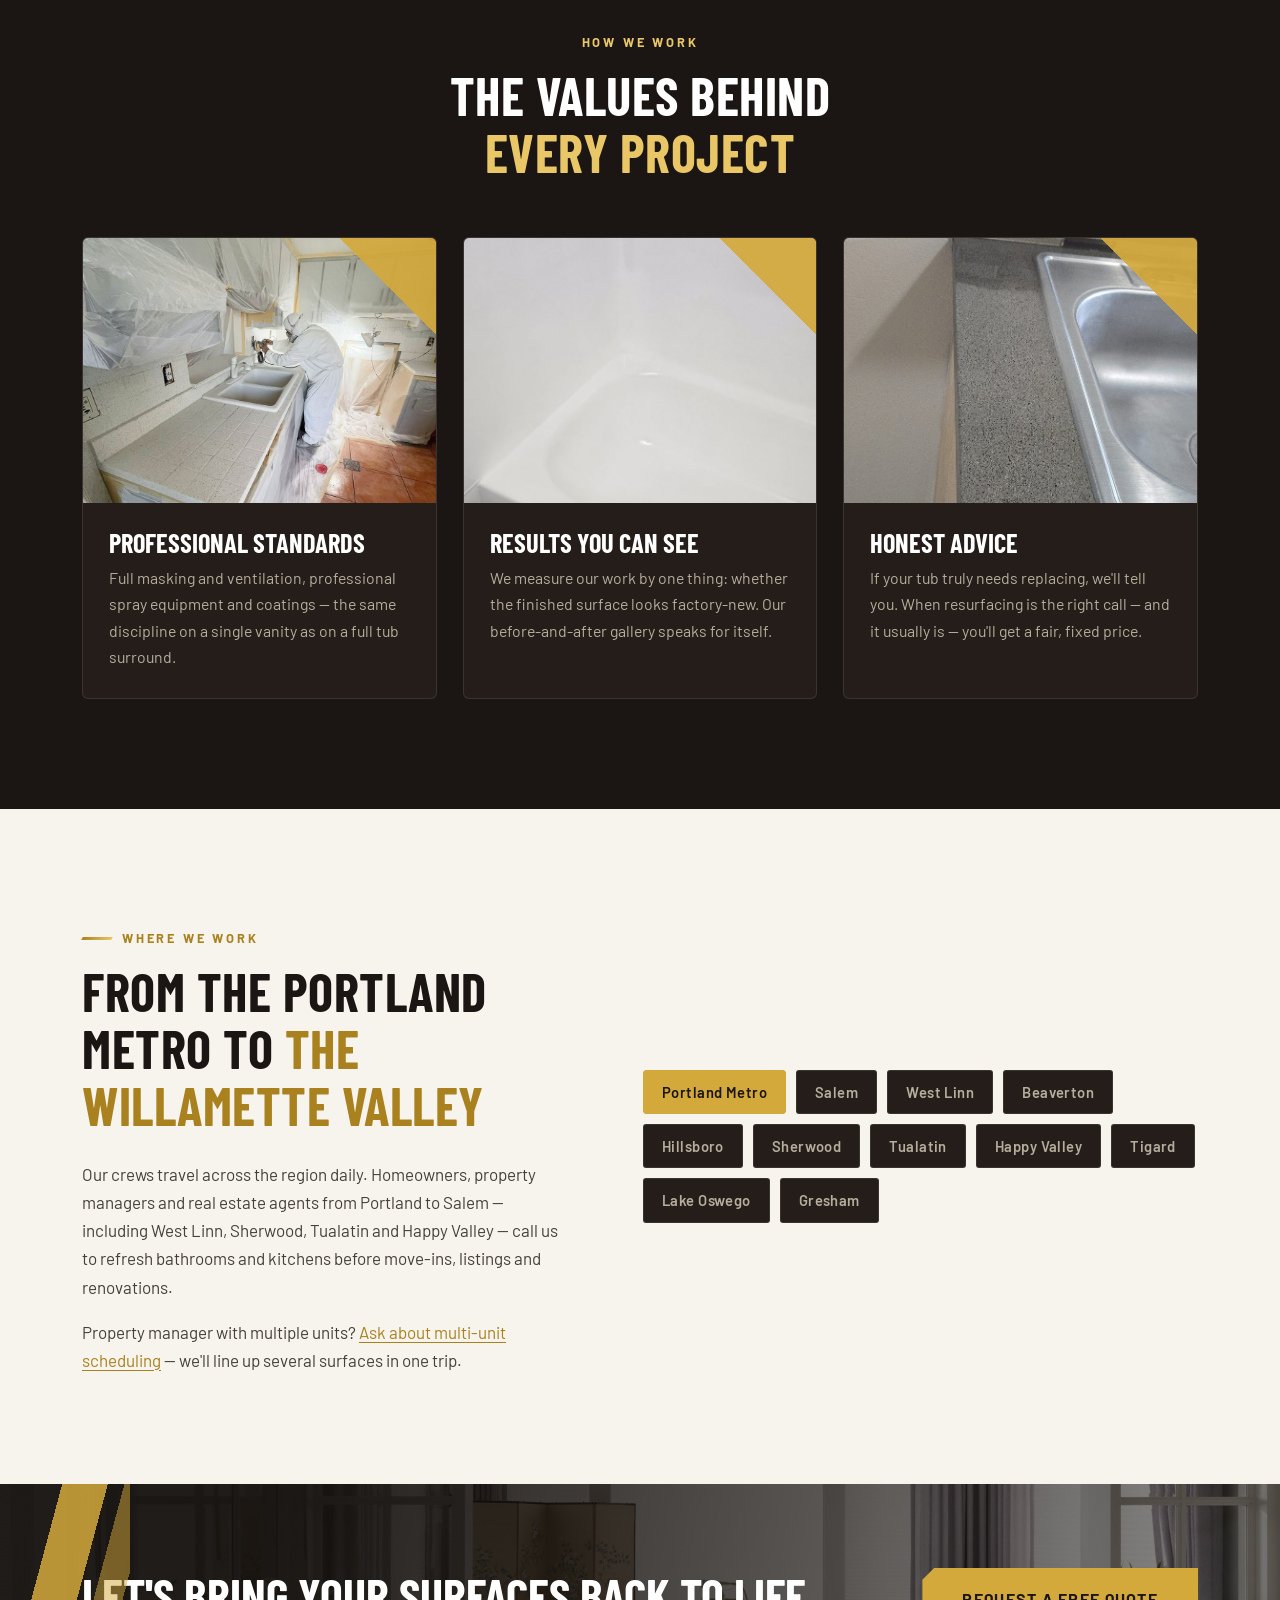
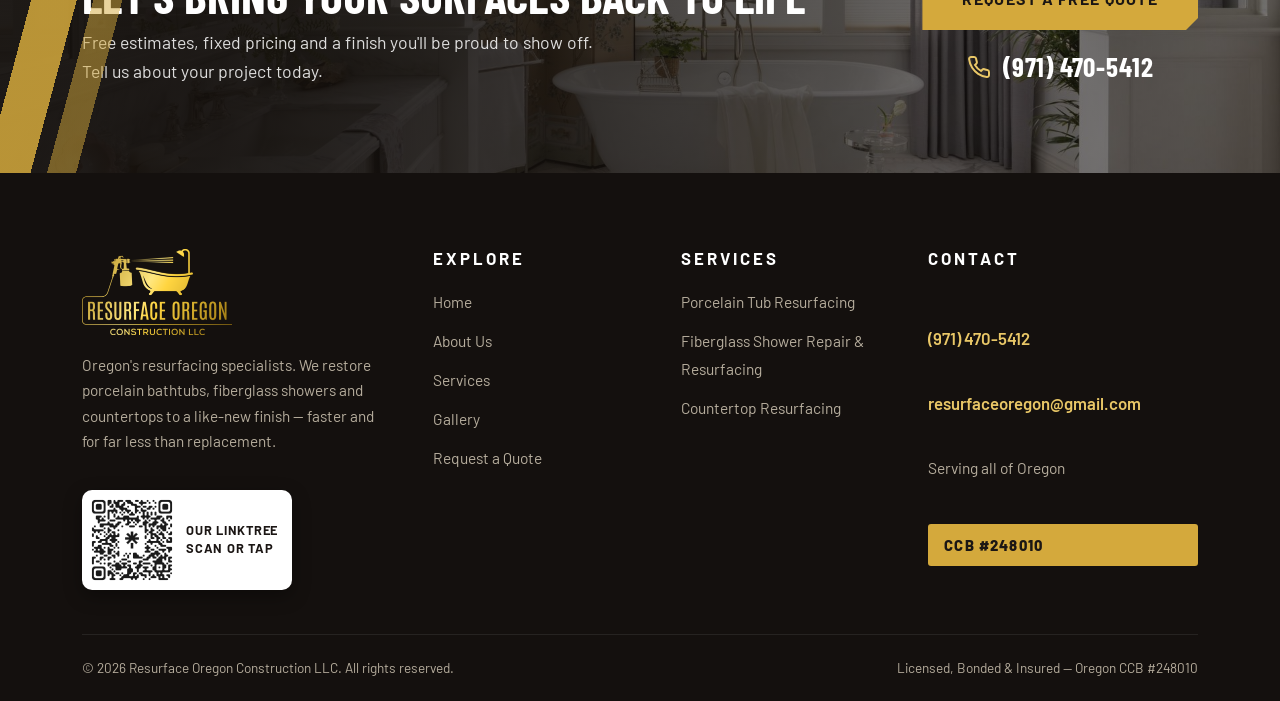
<file: about.html>
<!DOCTYPE html>
<html lang="en-US">
<head>
  <meta charset="UTF-8">
  <meta name="viewport" content="width=device-width, initial-scale=1">
  <title>About Resurface Oregon Construction LLC | CCB #248010</title>
  <meta name="description" content="Meet Resurface Oregon Construction LLC — licensed, bonded &amp; insured (CCB #248010) resurfacing specialists serving tubs, showers and countertops across all of Oregon.">
  <meta name="robots" content="index, follow, max-image-preview:large">
  <link rel="canonical" href="https://resurfaceoregon.com/about">
  <meta name="geo.region" content="US-OR">
  <meta name="geo.placename" content="Oregon">
  <meta name="theme-color" content="#1b1614">
  <link rel="icon" type="image/png" sizes="32x32" href="/img/favicon-32.png">
  <link rel="icon" type="image/png" sizes="192x192" href="/img/favicon-192.png">
  <link rel="apple-touch-icon" href="/img/apple-touch-icon.png">

  <meta property="og:type" content="website">
  <meta property="og:site_name" content="Resurface Oregon Construction LLC">
  <meta property="og:title" content="About Resurface Oregon Construction LLC | CCB #248010">
  <meta property="og:description" content="Licensed, bonded &amp; insured resurfacing specialists (CCB #248010) serving tubs, showers and countertops across all of Oregon.">
  <meta property="og:url" content="https://resurfaceoregon.com/about">
  <meta property="og:image" content="https://resurfaceoregon.com/img/og-image.jpg">
  <meta property="og:image:width" content="1200">
  <meta property="og:image:height" content="630">
  <meta property="og:locale" content="en_US">
  <meta name="twitter:card" content="summary_large_image">
  <meta name="twitter:title" content="About Resurface Oregon Construction LLC | CCB #248010">
  <meta name="twitter:description" content="Licensed, bonded &amp; insured resurfacing specialists (CCB #248010) serving tubs, showers and countertops across all of Oregon.">
  <meta name="twitter:image" content="https://resurfaceoregon.com/img/og-image.jpg">

  <link rel="preconnect" href="https://fonts.googleapis.com">
  <link rel="preconnect" href="https://fonts.gstatic.com" crossorigin>
  <link rel="stylesheet" href="https://fonts.googleapis.com/css2?family=Barlow+Condensed:wght@600;700&amp;family=Barlow:wght@400;500;600;700&amp;display=swap">
  <link rel="stylesheet" href="/css/styles.css?v=6">

  <script type="application/ld+json">
  {
    "@context": "https://schema.org",
    "@graph": [
      {
        "@type": "HomeAndConstructionBusiness",
        "@id": "https://resurfaceoregon.com/#business",
        "name": "Resurface Oregon Construction LLC",
        "url": "https://resurfaceoregon.com/",
        "image": "https://resurfaceoregon.com/img/og-image.jpg",
        "logo": "https://resurfaceoregon.com/img/logo.png",
        "telephone": "+1-971-470-5412",
        "email": "resurfaceoregon@gmail.com",
        "priceRange": "$$",
        "address": {"@type": "PostalAddress", "addressRegion": "OR", "addressCountry": "US"},
        "areaServed": {"@type": "State", "name": "Oregon"},
        "identifier": {"@type": "PropertyValue", "name": "Oregon CCB License", "value": "248010"}
      },
      {
        "@type": "WebSite",
        "@id": "https://resurfaceoregon.com/#website",
        "url": "https://resurfaceoregon.com/",
        "name": "Resurface Oregon Construction LLC",
        "publisher": {"@id": "https://resurfaceoregon.com/#business"},
        "inLanguage": "en-US"
      },
      {
        "@type": "AboutPage",
        "@id": "https://resurfaceoregon.com/about#webpage",
        "url": "https://resurfaceoregon.com/about",
        "name": "About Resurface Oregon Construction LLC | CCB #248010",
        "isPartOf": {"@id": "https://resurfaceoregon.com/#website"},
        "about": {"@id": "https://resurfaceoregon.com/#business"},
        "inLanguage": "en-US"
      },
      {
        "@type": "BreadcrumbList",
        "@id": "https://resurfaceoregon.com/about#breadcrumb",
        "itemListElement": [
          {"@type": "ListItem", "position": 1, "name": "Home", "item": "https://resurfaceoregon.com/"},
          {"@type": "ListItem", "position": 2, "name": "About Us", "item": "https://resurfaceoregon.com/about"}
        ]
      }
    ]
  }
  </script>
</head>
<body>
  <a class="skip-link" href="#main">Skip to main content</a>

  <header class="site-header" id="site-header">
    <div class="container header-inner">
      <a class="brand" href="/" aria-label="Resurface Oregon Construction LLC — Home">
        <img class="brand-logo" src="/img/logo.png" alt="Resurface Oregon Construction LLC — logo" width="111" height="64">
      </a>
      <nav class="nav-desktop" aria-label="Main navigation">
        <a href="/">Home</a>
        <a href="/about" aria-current="page">About Us</a>
        <a href="/services">Services</a>
        <a href="/gallery">Gallery</a>
        <a class="btn" href="/contact">Request a Quote</a>
      </nav>
      <button class="nav-toggle" aria-expanded="false" aria-controls="nav-drawer" aria-label="Open menu">
        <span class="bars" aria-hidden="true"></span>
      </button>
    </div>
  </header>

  <div class="nav-drawer" id="nav-drawer">
    <button class="drawer-scrim" aria-label="Close menu" tabindex="-1"></button>
    <nav class="drawer-panel" aria-label="Mobile navigation">
      <a href="/">Home</a>
      <a href="/about" aria-current="page">About Us</a>
      <a href="/services">Services</a>
      <a href="/gallery">Gallery</a>
      <a class="btn" href="/contact">Request a Quote</a>
      <p class="drawer-phone">Call or text<br><a href="tel:+19714705412">(971) 470-5412</a></p>
    </nav>
  </div>

  <main id="main">
    <!-- ============ PAGE HERO ============ -->
    <section class="page-hero">
      <div class="hero-bg" style="background-image:url('/img/cta-bathroom.jpg')" role="img" aria-label="Modern black-and-white bathroom with a resurfaced bathtub"></div>
      <div class="container">
        <nav class="breadcrumb" aria-label="Breadcrumb">
          <ol>
            <li><a href="/">Home</a></li>
            <li><span aria-current="page">About Us</span></li>
          </ol>
        </nav>
        <p class="kicker">About Us</p>
        <h1>Oregon's Resurfacing <span class="accent">Specialists</span></h1>
        <p class="page-lead">A locally owned construction company with one clear mission: make worn-out surfaces look brand new — honestly priced, professionally done.</p>
      </div>
    </section>

    <!-- ============ HISTORIA ============ -->
    <section class="section">
      <div class="container">
        <div class="split">
          <div class="split-media reveal">
            <img src="/img/about-main.jpg" alt="Real bathroom resurfaced by Resurface Oregon — glossy white bathtub ready to use" width="739" height="923" loading="lazy">
            <p class="split-badge">CCB #<span class="accent">248010</span></p>
          </div>
          <div>
            <p class="kicker">Who We Are</p>
            <h2 class="section-title">Built on Craft, <span class="accent">Not Hype</span></h2>
            <p>Resurface Oregon Construction LLC is a locally owned Oregon company focused on one craft: surface restoration. While other contractors juggle a dozen trades, we've dedicated our work to resurfacing porcelain bathtubs, fiberglass showers and countertops — the three upgrades that change how a bathroom or kitchen feels the most, for the least.</p>
            <p>Every project is led by a licensed professional (Oregon CCB #248010, licensed, bonded and insured), quoted with a fixed price up front, and finished with the kind of care we'd want in our own homes. If a surface can be restored instead of sent to a landfill, that's better for your wallet — and for Oregon.</p>
            <ul class="check-list">
              <li><span class="li-strong">Locally owned &amp; operated</span><span> — we live and work in the communities we serve.</span></li>
              <li><span class="li-strong">Licensed, bonded &amp; insured</span><span> — Oregon Construction Contractors Board #248010.</span></li>
              <li><span class="li-strong">Specialists by design</span><span> — resurfacing isn't a side service; it's our whole business.</span></li>
            </ul>
            <a class="btn" href="/contact">Work With Us</a>
          </div>
        </div>
      </div>
    </section>

    <div class="slash-sep" aria-hidden="true"></div>

    <!-- ============ VALORES ============ -->
    <section class="section section--dark">
      <div class="container">
        <div class="section-head section-head--center">
          <p class="kicker">How We Work</p>
          <h2 class="section-title">The Values Behind <span class="accent">Every Project</span></h2>
        </div>
        <div class="cards-grid">
          <div class="svc-card">
            <figure>
              <img src="/img/gal-process-spray.jpg" alt="Technician in protective gear spray-applying a resurfacing coating, work area fully masked" width="980" height="790" loading="lazy">
            </figure>
            <div class="svc-body">
              <h3>Professional Standards</h3>
              <p>Full masking and ventilation, professional spray equipment and coatings — the same discipline on a single vanity as on a full tub surround.</p>
            </div>
          </div>
          <div class="svc-card">
            <figure>
              <img src="/img/tub-after-corner.jpg" alt="Real bathtub resurfaced to a bright, glossy white finish by Resurface Oregon" width="739" height="1600" loading="lazy">
            </figure>
            <div class="svc-body">
              <h3>Results You Can See</h3>
              <p>We measure our work by one thing: whether the finished surface looks factory-new. Our before-and-after gallery speaks for itself.</p>
            </div>
          </div>
          <div class="svc-card">
            <figure>
              <img src="/img/sink-counter-after.jpg" alt="Real kitchen sink and countertop resurfaced with a granite-look finish by Resurface Oregon" width="739" height="1600" loading="lazy">
            </figure>
            <div class="svc-body">
              <h3>Honest Advice</h3>
              <p>If your tub truly needs replacing, we'll tell you. When resurfacing is the right call — and it usually is — you'll get a fair, fixed price.</p>
            </div>
          </div>
        </div>
      </div>
    </section>

    <!-- ============ ÁREA ============ -->
    <section class="section">
      <div class="container">
        <div class="area-wrap">
          <div>
            <p class="kicker">Where We Work</p>
            <h2 class="section-title">From the Portland Metro to <span class="accent">the Willamette Valley</span></h2>
            <p>Our crews travel across the region daily. Homeowners, property managers and real estate agents from Portland to Salem — including West Linn, Sherwood, Tualatin and Happy Valley — call us to refresh bathrooms and kitchens before move-ins, listings and renovations.</p>
            <p>Property manager with multiple units? <a href="/contact">Ask about multi-unit scheduling</a> — we'll line up several surfaces in one trip.</p>
          </div>
          <ul class="area-chips">
            <li class="hot">Portland Metro</li>
            <li>Salem</li>
            <li>West Linn</li>
            <li>Beaverton</li>
            <li>Hillsboro</li>
            <li>Sherwood</li>
            <li>Tualatin</li>
            <li>Happy Valley</li>
            <li>Tigard</li>
            <li>Lake Oswego</li>
            <li>Gresham</li>
          </ul>
        </div>
      </div>
    </section>

    <!-- ============ CTA ============ -->
    <section class="cta-band">
      <div class="cta-bg" style="background-image:url('/img/hero-home.jpg')" role="img" aria-label="Bright finished bathroom with a white resurfaced bathtub"></div>
      <div class="container cta-inner">
        <div>
          <h2>Let's Bring Your Surfaces Back to Life</h2>
          <p>Free estimates, fixed pricing and a finish you'll be proud to show off. Tell us about your project today.</p>
        </div>
        <div class="cta-actions">
          <a class="btn btn--lg" href="/contact">Request a Free Quote</a>
          <a class="cta-phone" href="tel:+19714705412">
            <svg viewBox="0 0 24 24" fill="none" stroke="currentColor" stroke-width="2" aria-hidden="true"><path d="M22 16.9v3a2 2 0 0 1-2.2 2 19.8 19.8 0 0 1-8.6-3.1 19.5 19.5 0 0 1-6-6A19.8 19.8 0 0 1 2.1 4.2 2 2 0 0 1 4.1 2h3a2 2 0 0 1 2 1.7c.1 1 .4 2 .7 2.9a2 2 0 0 1-.5 2.1L8 10a16 16 0 0 0 6 6l1.3-1.3a2 2 0 0 1 2.1-.5c.9.3 1.9.6 2.9.7a2 2 0 0 1 1.7 2z"/></svg>
            (971) 470-5412
          </a>
        </div>
      </div>
    </section>
  </main>

  <!-- ============ FOOTER ============ -->
  <footer class="site-footer">
    <div class="container">
      <div class="footer-top">
        <div class="footer-brand">
          <img class="footer-logo" src="/img/logo.png" alt="Resurface Oregon Construction LLC — logo" width="150" height="86" loading="lazy">
          <p>Oregon's resurfacing specialists. We restore porcelain bathtubs, fiberglass showers and countertops to a like-new finish — faster and for far less than replacement.</p>
          <a class="f-qr" href="https://linktr.ee/qr/4d7686ff-0e8a-4ca8-a8be-8b74b6b70e3d" target="_blank" rel="noopener">
            <img src="/img/qr-link-tree.png" alt="QR code to the Resurface Oregon Linktree" width="84" height="84" loading="lazy">
            <span>Our Linktree<br>scan or tap</span>
          </a>
        </div>
        <nav aria-label="Footer navigation">
          <h3>Explore</h3>
          <ul class="footer-links">
            <li><a href="/">Home</a></li>
            <li><a href="/about">About Us</a></li>
            <li><a href="/services">Services</a></li>
            <li><a href="/gallery">Gallery</a></li>
            <li><a href="/contact">Request a Quote</a></li>
          </ul>
        </nav>
        <div>
          <h3>Services</h3>
          <ul class="footer-links">
            <li><a href="/services">Porcelain Tub Resurfacing</a></li>
            <li><a href="/services">Fiberglass Shower Repair &amp; Resurfacing</a></li>
            <li><a href="/services">Countertop Resurfacing</a></li>
          </ul>
        </div>
        <div class="footer-contact">
          <h3>Contact</h3>
          <span><a href="tel:+19714705412">(971) 470-5412</a></span>
          <span><a href="mailto:resurfaceoregon@gmail.com">resurfaceoregon@gmail.com</a></span>
          <span>Serving all of Oregon</span>
          <a class="f-ccb" href="https://www.oregon.gov/ccb/Pages/index.html" target="_blank" rel="noopener">CCB #248010</a>
        </div>
      </div>
      <div class="footer-bottom">
        <p>© 2026 Resurface Oregon Construction LLC. All rights reserved.</p>
        <p>Licensed, Bonded &amp; Insured — Oregon CCB #248010</p>
      </div>
    </div>
  </footer>

  <script src="/js/main.js?v=5" defer></script>
</body>
</html>
</file>
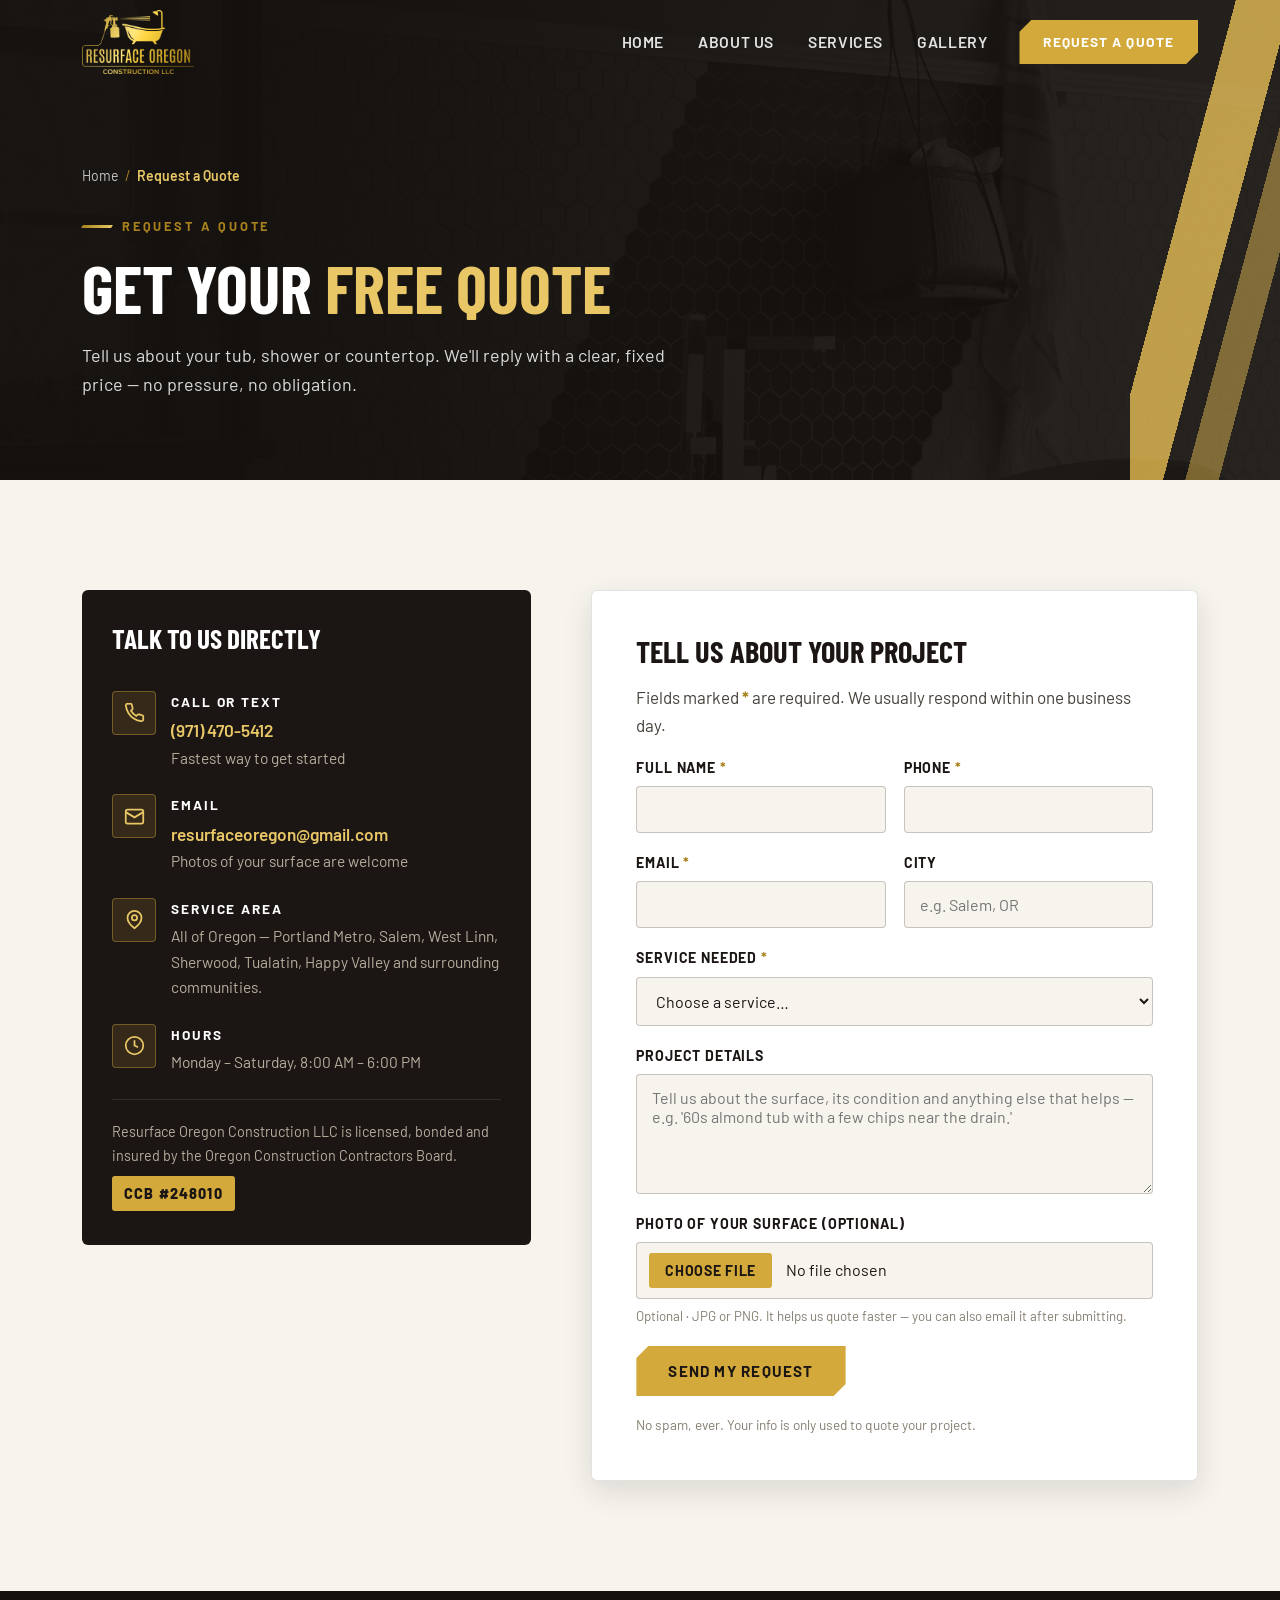
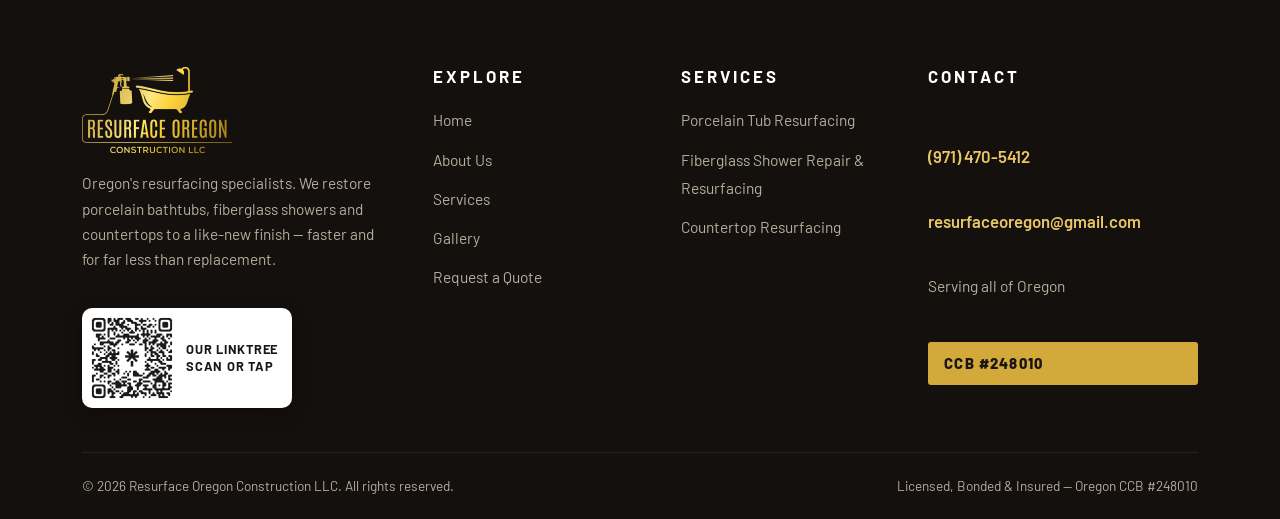
<file: contact.html>
<!DOCTYPE html>
<html lang="en-US">
<head>
  <meta charset="UTF-8">
  <meta name="viewport" content="width=device-width, initial-scale=1">
  <title>Request a Free Resurfacing Quote | Resurface Oregon</title>
  <meta name="description" content="Get a free, fixed-price quote for tub, shower or countertop resurfacing in Oregon. Call (971) 470-5412 or send the form — Resurface Oregon, CCB #248010.">
  <meta name="robots" content="index, follow, max-image-preview:large">
  <link rel="canonical" href="https://resurfaceoregon.com/contact">
  <meta name="geo.region" content="US-OR">
  <meta name="geo.placename" content="Oregon">
  <meta name="theme-color" content="#1b1614">
  <link rel="icon" type="image/png" sizes="32x32" href="/img/favicon-32.png">
  <link rel="icon" type="image/png" sizes="192x192" href="/img/favicon-192.png">
  <link rel="apple-touch-icon" href="/img/apple-touch-icon.png">

  <meta property="og:type" content="website">
  <meta property="og:site_name" content="Resurface Oregon Construction LLC">
  <meta property="og:title" content="Request a Free Resurfacing Quote | Resurface Oregon">
  <meta property="og:description" content="Free, fixed-price quotes for tub, shower and countertop resurfacing across Oregon. Call (971) 470-5412 — CCB #248010.">
  <meta property="og:url" content="https://resurfaceoregon.com/contact">
  <meta property="og:image" content="https://resurfaceoregon.com/img/og-image.jpg">
  <meta property="og:image:width" content="1200">
  <meta property="og:image:height" content="630">
  <meta property="og:locale" content="en_US">
  <meta name="twitter:card" content="summary_large_image">
  <meta name="twitter:title" content="Request a Free Resurfacing Quote | Resurface Oregon">
  <meta name="twitter:description" content="Free, fixed-price quotes for tub, shower and countertop resurfacing across Oregon. Call (971) 470-5412 — CCB #248010.">
  <meta name="twitter:image" content="https://resurfaceoregon.com/img/og-image.jpg">

  <link rel="preconnect" href="https://fonts.googleapis.com">
  <link rel="preconnect" href="https://fonts.gstatic.com" crossorigin>
  <link rel="stylesheet" href="https://fonts.googleapis.com/css2?family=Barlow+Condensed:wght@600;700&amp;family=Barlow:wght@400;500;600;700&amp;display=swap">
  <link rel="stylesheet" href="/css/styles.css?v=6">

  <script type="application/ld+json">
  {
    "@context": "https://schema.org",
    "@graph": [
      {
        "@type": "HomeAndConstructionBusiness",
        "@id": "https://resurfaceoregon.com/#business",
        "name": "Resurface Oregon Construction LLC",
        "url": "https://resurfaceoregon.com/",
        "image": "https://resurfaceoregon.com/img/og-image.jpg",
        "logo": "https://resurfaceoregon.com/img/logo.png",
        "telephone": "+1-971-470-5412",
        "email": "resurfaceoregon@gmail.com",
        "priceRange": "$$",
        "address": {"@type": "PostalAddress", "addressRegion": "OR", "addressCountry": "US"},
        "areaServed": {"@type": "State", "name": "Oregon"},
        "identifier": {"@type": "PropertyValue", "name": "Oregon CCB License", "value": "248010"},
        "openingHoursSpecification": [
          {
            "@type": "OpeningHoursSpecification",
            "dayOfWeek": ["Monday", "Tuesday", "Wednesday", "Thursday", "Friday", "Saturday"],
            "opens": "08:00",
            "closes": "18:00"
          }
        ],
        "contactPoint": {
          "@type": "ContactPoint",
          "contactType": "customer service",
          "telephone": "+1-971-470-5412",
          "email": "resurfaceoregon@gmail.com",
          "areaServed": "US-OR",
          "availableLanguage": ["English", "Spanish"]
        }
      },
      {
        "@type": "WebSite",
        "@id": "https://resurfaceoregon.com/#website",
        "url": "https://resurfaceoregon.com/",
        "name": "Resurface Oregon Construction LLC",
        "publisher": {"@id": "https://resurfaceoregon.com/#business"},
        "inLanguage": "en-US"
      },
      {
        "@type": "ContactPage",
        "@id": "https://resurfaceoregon.com/contact#webpage",
        "url": "https://resurfaceoregon.com/contact",
        "name": "Request a Free Resurfacing Quote | Resurface Oregon",
        "isPartOf": {"@id": "https://resurfaceoregon.com/#website"},
        "about": {"@id": "https://resurfaceoregon.com/#business"},
        "inLanguage": "en-US"
      },
      {
        "@type": "BreadcrumbList",
        "@id": "https://resurfaceoregon.com/contact#breadcrumb",
        "itemListElement": [
          {"@type": "ListItem", "position": 1, "name": "Home", "item": "https://resurfaceoregon.com/"},
          {"@type": "ListItem", "position": 2, "name": "Request a Quote", "item": "https://resurfaceoregon.com/contact"}
        ]
      }
    ]
  }
  </script>
</head>
<body>
  <a class="skip-link" href="#main">Skip to main content</a>

  <header class="site-header" id="site-header">
    <div class="container header-inner">
      <a class="brand" href="/" aria-label="Resurface Oregon Construction LLC — Home">
        <img class="brand-logo" src="/img/logo.png" alt="Resurface Oregon Construction LLC — logo" width="111" height="64">
      </a>
      <nav class="nav-desktop" aria-label="Main navigation">
        <a href="/">Home</a>
        <a href="/about">About Us</a>
        <a href="/services">Services</a>
        <a href="/gallery">Gallery</a>
        <a class="btn" href="/contact" aria-current="page">Request a Quote</a>
      </nav>
      <button class="nav-toggle" aria-expanded="false" aria-controls="nav-drawer" aria-label="Open menu">
        <span class="bars" aria-hidden="true"></span>
      </button>
    </div>
  </header>

  <div class="nav-drawer" id="nav-drawer">
    <button class="drawer-scrim" aria-label="Close menu" tabindex="-1"></button>
    <nav class="drawer-panel" aria-label="Mobile navigation">
      <a href="/">Home</a>
      <a href="/about">About Us</a>
      <a href="/services">Services</a>
      <a href="/gallery">Gallery</a>
      <a class="btn" href="/contact" aria-current="page">Request a Quote</a>
      <p class="drawer-phone">Call or text<br><a href="tel:+19714705412">(971) 470-5412</a></p>
    </nav>
  </div>

  <main id="main">
    <!-- ============ PAGE HERO ============ -->
    <section class="page-hero">
      <div class="hero-bg" style="background-image:url('/img/cta-bathroom.jpg')" role="img" aria-label="Modern bathroom with a glossy resurfaced bathtub"></div>
      <div class="container">
        <nav class="breadcrumb" aria-label="Breadcrumb">
          <ol>
            <li><a href="/">Home</a></li>
            <li><span aria-current="page">Request a Quote</span></li>
          </ol>
        </nav>
        <p class="kicker">Request a Quote</p>
        <h1>Get Your <span class="accent">Free Quote</span></h1>
        <p class="page-lead">Tell us about your tub, shower or countertop. We'll reply with a clear, fixed price — no pressure, no obligation.</p>
      </div>
    </section>

    <!-- ============ CONTACTO ============ -->
    <section class="section">
      <div class="container">
        <div class="contact-layout">
          <!-- Info -->
          <div class="info-card">
            <h2>Talk to Us Directly</h2>
            <div class="info-line">
              <span class="i-ico" aria-hidden="true"><svg viewBox="0 0 24 24" fill="none" stroke="currentColor" stroke-width="2"><path d="M22 16.9v3a2 2 0 0 1-2.2 2 19.8 19.8 0 0 1-8.6-3.1 19.5 19.5 0 0 1-6-6A19.8 19.8 0 0 1 2.1 4.2 2 2 0 0 1 4.1 2h3a2 2 0 0 1 2 1.7c.1 1 .4 2 .7 2.9a2 2 0 0 1-.5 2.1L8 10a16 16 0 0 0 6 6l1.3-1.3a2 2 0 0 1 2.1-.5c.9.3 1.9.6 2.9.7a2 2 0 0 1 1.7 2z"/></svg></span>
              <div>
                <strong>Call or Text</strong>
                <a href="tel:+19714705412">(971) 470-5412</a>
                <p>Fastest way to get started</p>
              </div>
            </div>
            <div class="info-line">
              <span class="i-ico" aria-hidden="true"><svg viewBox="0 0 24 24" fill="none" stroke="currentColor" stroke-width="2"><rect x="2" y="4" width="20" height="16" rx="2"/><path d="m22 7-10 6L2 7"/></svg></span>
              <div>
                <strong>Email</strong>
                <a href="mailto:resurfaceoregon@gmail.com">resurfaceoregon@gmail.com</a>
                <p>Photos of your surface are welcome</p>
              </div>
            </div>
            <div class="info-line">
              <span class="i-ico" aria-hidden="true"><svg viewBox="0 0 24 24" fill="none" stroke="currentColor" stroke-width="2"><path d="M20 10c0 6-8 12-8 12S4 16 4 10a8 8 0 1 1 16 0z"/><circle cx="12" cy="10" r="3"/></svg></span>
              <div>
                <strong>Service Area</strong>
                <p>All of Oregon — Portland Metro, Salem, West Linn, Sherwood, Tualatin, Happy Valley and surrounding communities.</p>
              </div>
            </div>
            <div class="info-line">
              <span class="i-ico" aria-hidden="true"><svg viewBox="0 0 24 24" fill="none" stroke="currentColor" stroke-width="2"><circle cx="12" cy="12" r="10"/><path d="M12 6v6l4 2"/></svg></span>
              <div>
                <strong>Hours</strong>
                <p>Monday – Saturday, 8:00 AM – 6:00 PM</p>
              </div>
            </div>
            <p class="info-note">
              Resurface Oregon Construction LLC is licensed, bonded and insured by the Oregon Construction Contractors Board.
              <span class="ccb">CCB #248010</span>
            </p>
          </div>

          <!-- Formulario -->
          <div class="quote-form-wrap">
            <h2>Tell Us About Your Project</h2>
            <p>Fields marked <span class="req" style="color:var(--gold-3);font-weight:700">*</span> are required. We usually respond within one business day.</p>
            <!-- Web3Forms: crear la access key gratis en https://web3forms.com usando
                 resurfaceoregon@gmail.com y pegarla abajo. Los envíos llegan a ese correo. -->
            <form id="quote-form" class="form-grid" action="https://api.web3forms.com/submit" method="POST" novalidate>
              <input type="hidden" name="access_key" value="PON_AQUI_TU_ACCESS_KEY_DE_WEB3FORMS">
              <div class="form-field">
                <label for="f-name">Full Name <span class="req">*</span></label>
                <input type="text" id="f-name" name="name" autocomplete="name" required>
                <span class="error-msg" id="err-name">Please enter your name.</span>
              </div>
              <div class="form-field">
                <label for="f-phone">Phone <span class="req">*</span></label>
                <input type="tel" id="f-phone" name="phone" autocomplete="tel" required>
                <span class="error-msg" id="err-phone">Please enter a phone number.</span>
              </div>
              <div class="form-field">
                <label for="f-email">Email <span class="req">*</span></label>
                <input type="email" id="f-email" name="email" autocomplete="email" required>
                <span class="error-msg" id="err-email">Please enter a valid email.</span>
              </div>
              <div class="form-field">
                <label for="f-city">City</label>
                <input type="text" id="f-city" name="city" autocomplete="address-level2" placeholder="e.g. Salem, OR">
              </div>
              <div class="form-field form-field--full">
                <label for="f-service">Service Needed <span class="req">*</span></label>
                <select id="f-service" name="service" required>
                  <option value="" selected disabled>Choose a service…</option>
                  <option>Porcelain Tub Resurfacing</option>
                  <option>Fiberglass Shower Repair &amp; Resurfacing</option>
                  <option>Countertop Resurfacing</option>
                  <option>Not sure — need advice</option>
                </select>
                <span class="error-msg" id="err-service">Please choose a service.</span>
              </div>
              <div class="form-field form-field--full">
                <label for="f-message">Project Details</label>
                <textarea id="f-message" name="message" placeholder="Tell us about the surface, its condition and anything else that helps — e.g. '60s almond tub with a few chips near the drain.'"></textarea>
              </div>
              <div class="form-field form-field--full">
                <label for="f-photo">Photo of Your Surface (optional)</label>
                <input type="file" id="f-photo" name="photo" accept="image/*">
                <span class="field-hint">Optional · JPG or PNG. It helps us quote faster — you can also email it after submitting.</span>
              </div>
              <div class="form-hp" aria-hidden="true">
                <label for="f-botcheck">Leave this field empty</label>
                <input type="checkbox" id="f-botcheck" name="botcheck" tabindex="-1" autocomplete="off">
              </div>
              <div class="form-actions">
                <button class="btn" type="submit" id="submit-btn">Send My Request</button>
                <p class="form-note">No spam, ever. Your info is only used to quote your project.</p>
              </div>
              <div class="form-status" id="form-status" role="status" aria-live="polite"></div>
            </form>
          </div>
        </div>
      </div>
    </section>
  </main>

  <!-- ============ FOOTER ============ -->
  <footer class="site-footer">
    <div class="container">
      <div class="footer-top">
        <div class="footer-brand">
          <img class="footer-logo" src="/img/logo.png" alt="Resurface Oregon Construction LLC — logo" width="150" height="86" loading="lazy">
          <p>Oregon's resurfacing specialists. We restore porcelain bathtubs, fiberglass showers and countertops to a like-new finish — faster and for far less than replacement.</p>
          <a class="f-qr" href="https://linktr.ee/qr/4d7686ff-0e8a-4ca8-a8be-8b74b6b70e3d" target="_blank" rel="noopener">
            <img src="/img/qr-link-tree.png" alt="QR code to the Resurface Oregon Linktree" width="84" height="84" loading="lazy">
            <span>Our Linktree<br>scan or tap</span>
          </a>
        </div>
        <nav aria-label="Footer navigation">
          <h3>Explore</h3>
          <ul class="footer-links">
            <li><a href="/">Home</a></li>
            <li><a href="/about">About Us</a></li>
            <li><a href="/services">Services</a></li>
            <li><a href="/gallery">Gallery</a></li>
            <li><a href="/contact">Request a Quote</a></li>
          </ul>
        </nav>
        <div>
          <h3>Services</h3>
          <ul class="footer-links">
            <li><a href="/services">Porcelain Tub Resurfacing</a></li>
            <li><a href="/services">Fiberglass Shower Repair &amp; Resurfacing</a></li>
            <li><a href="/services">Countertop Resurfacing</a></li>
          </ul>
        </div>
        <div class="footer-contact">
          <h3>Contact</h3>
          <span><a href="tel:+19714705412">(971) 470-5412</a></span>
          <span><a href="mailto:resurfaceoregon@gmail.com">resurfaceoregon@gmail.com</a></span>
          <span>Serving all of Oregon</span>
          <a class="f-ccb" href="https://www.oregon.gov/ccb/Pages/index.html" target="_blank" rel="noopener">CCB #248010</a>
        </div>
      </div>
      <div class="footer-bottom">
        <p>© 2026 Resurface Oregon Construction LLC. All rights reserved.</p>
        <p>Licensed, Bonded &amp; Insured — Oregon CCB #248010</p>
      </div>
    </div>
  </footer>

  <script src="/js/main.js?v=5" defer></script>
</body>
</html>
</file>
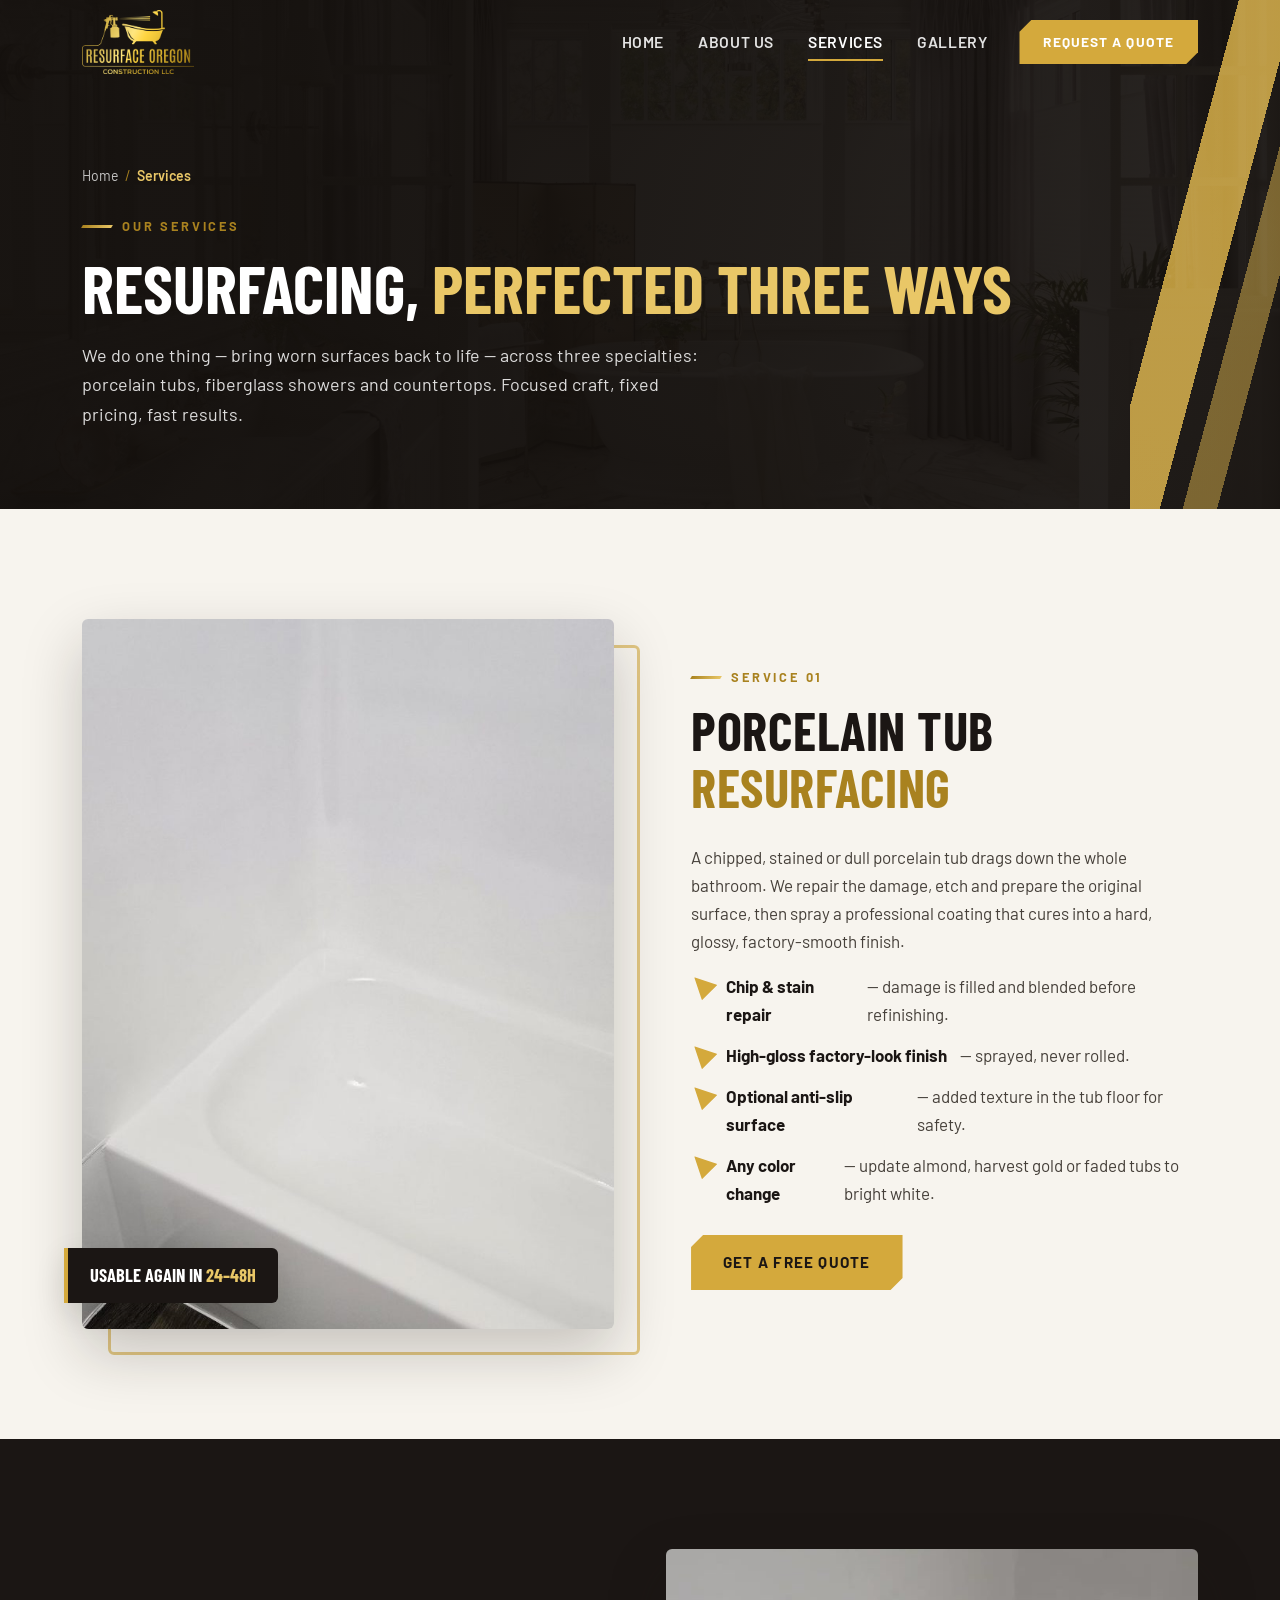
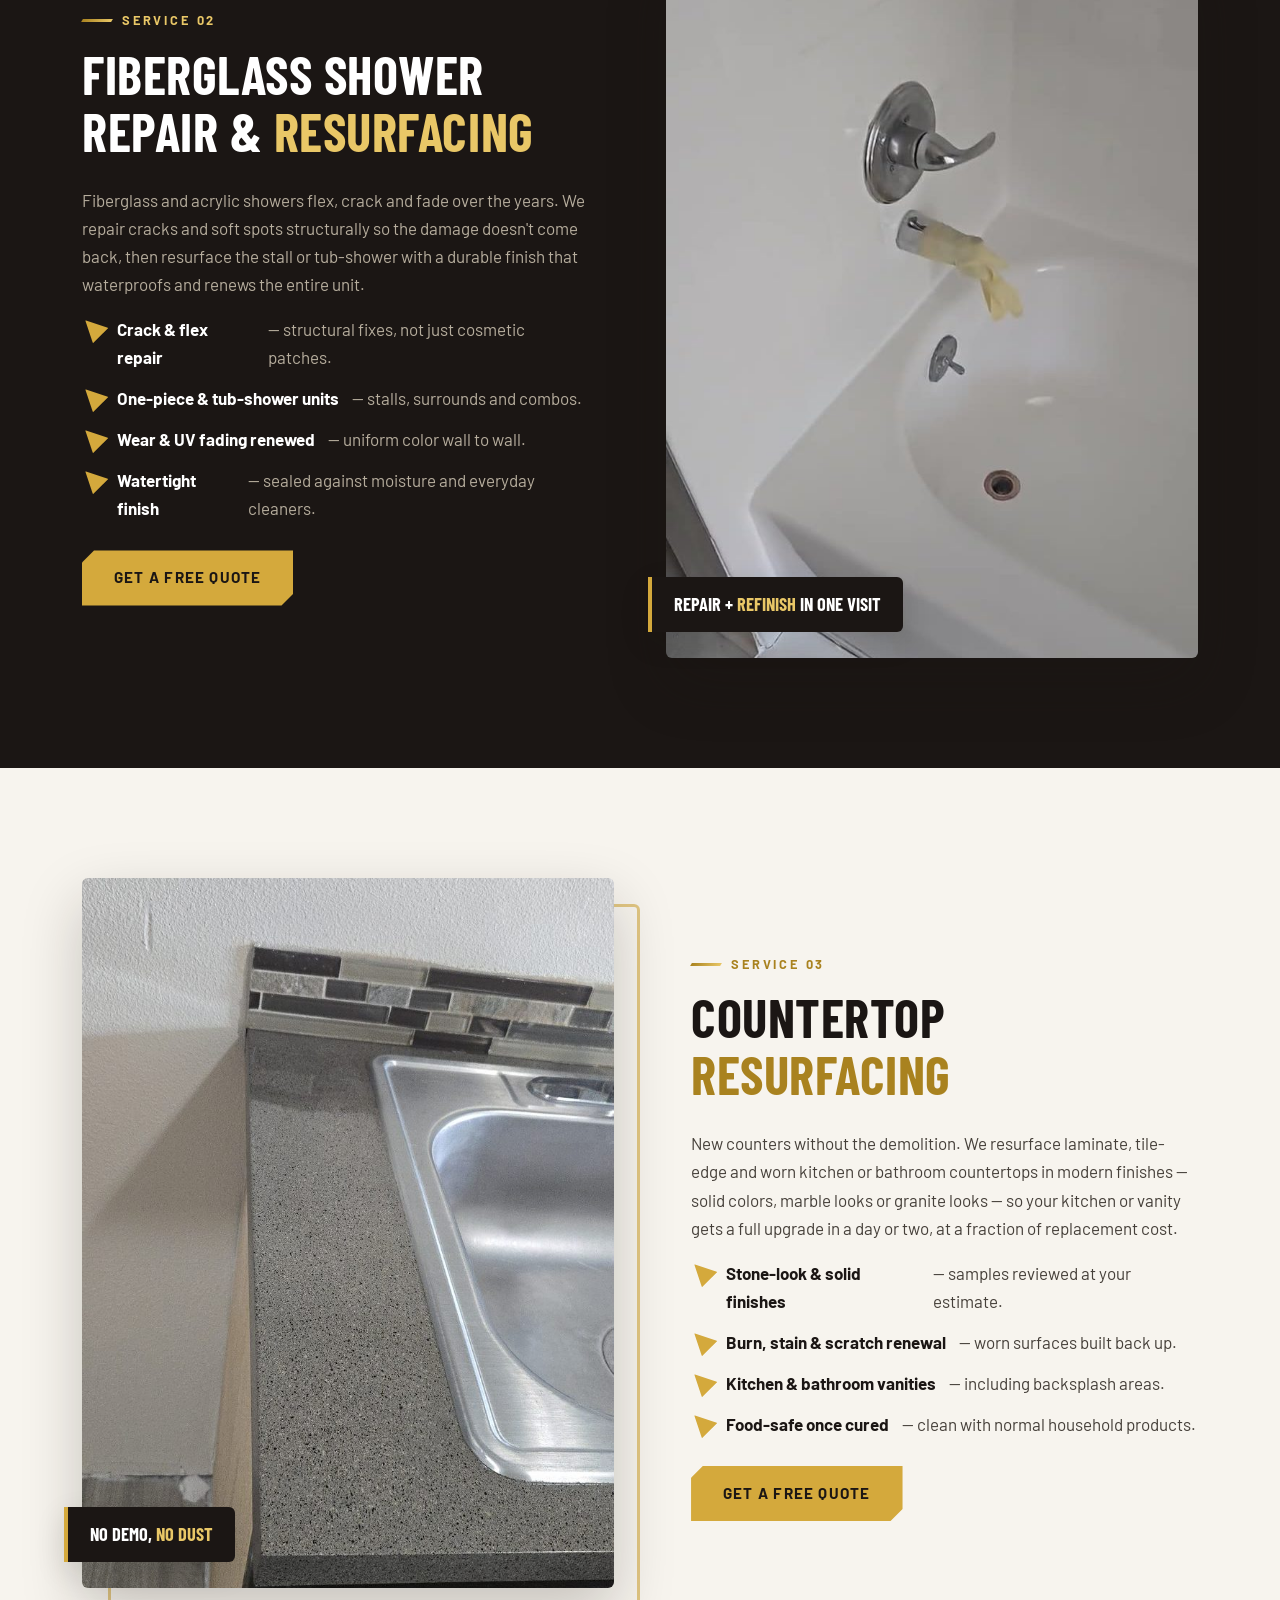
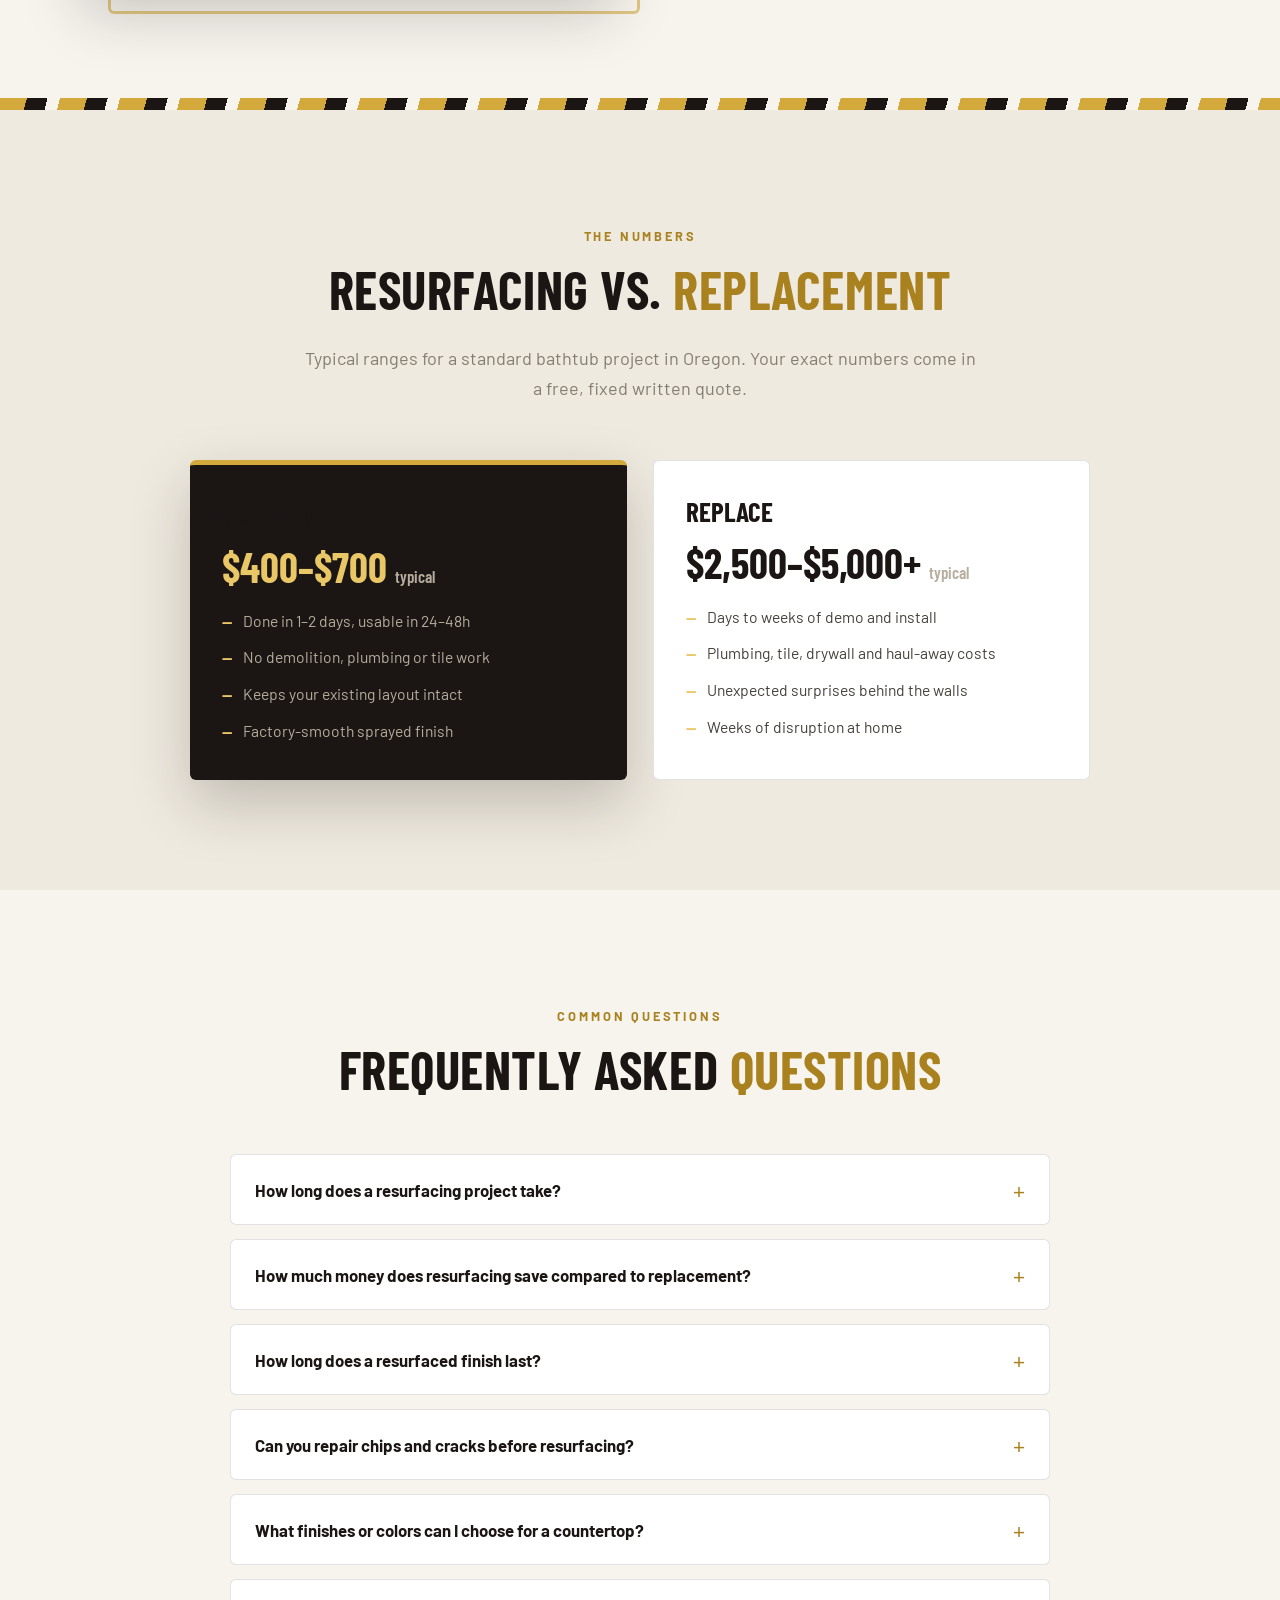
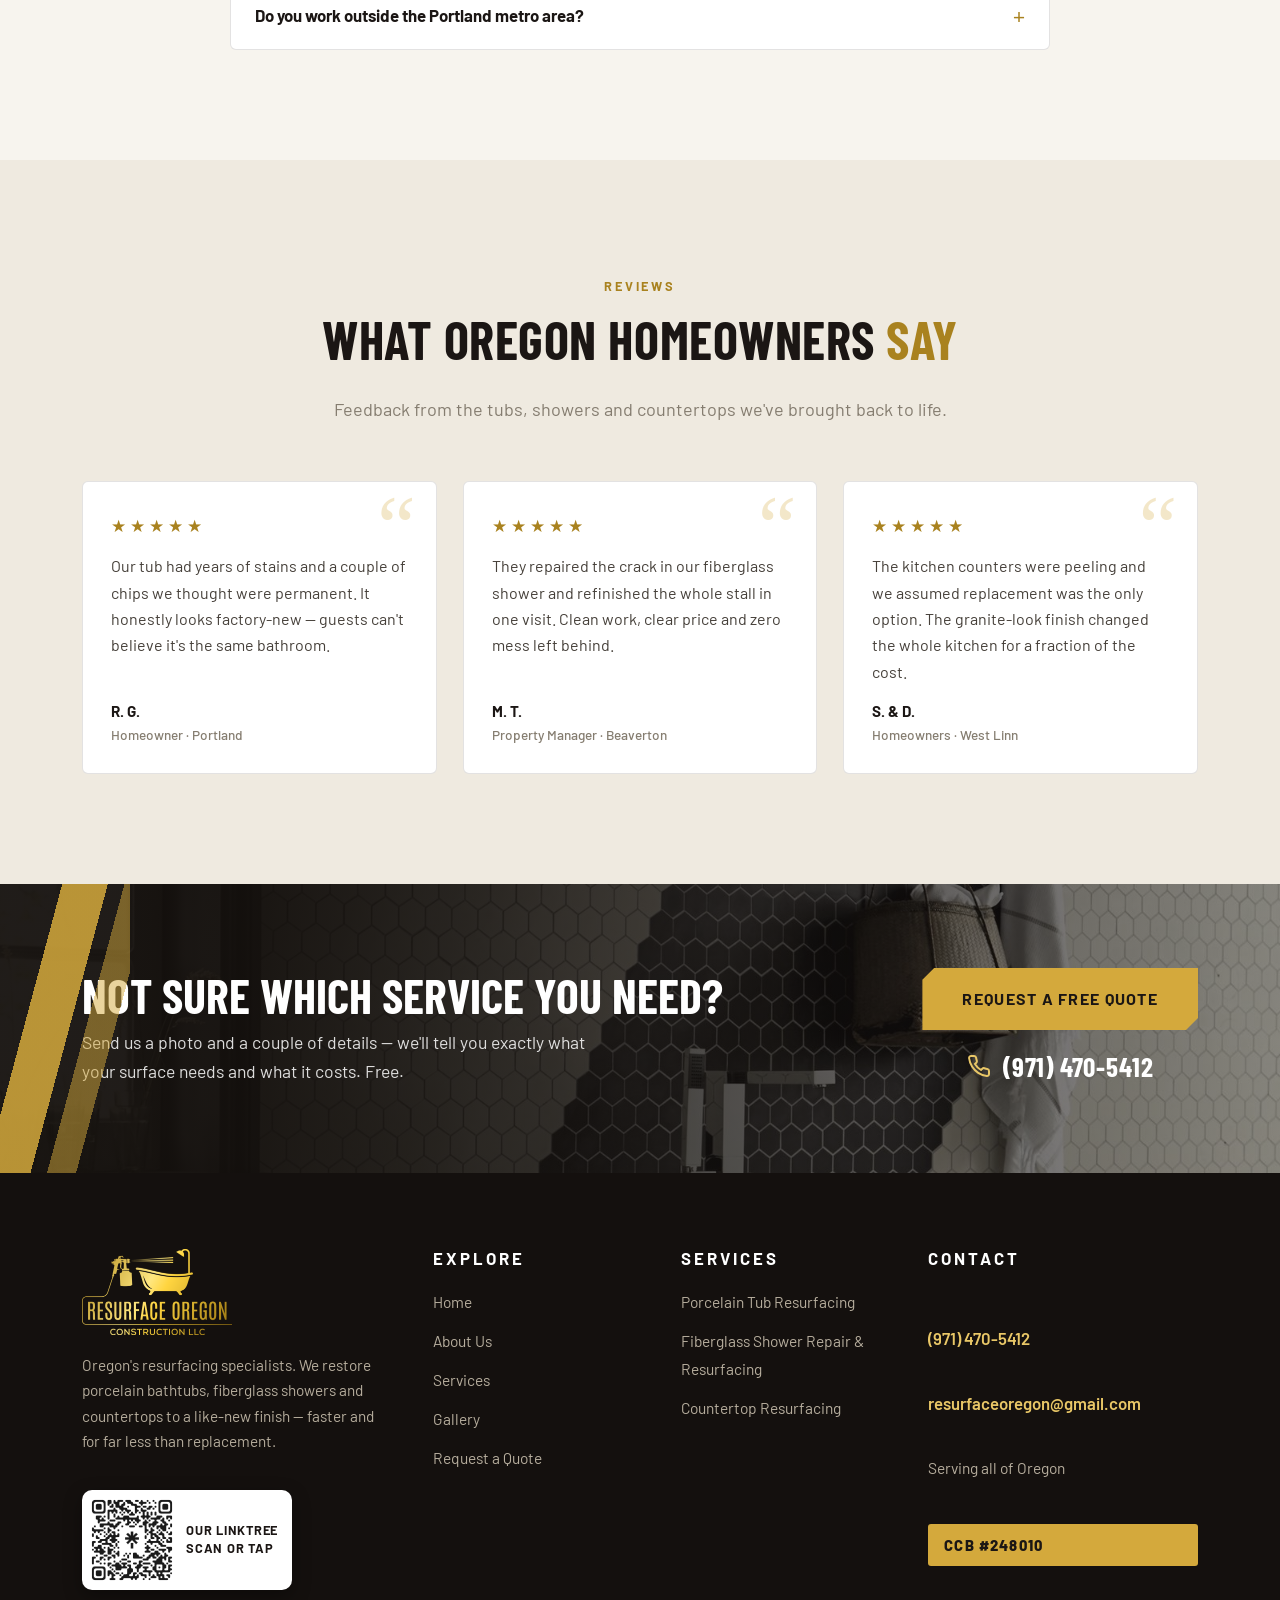
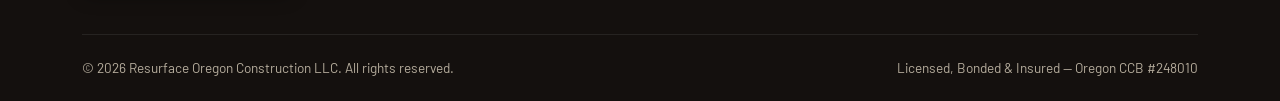
<file: services.html>
<!DOCTYPE html>
<html lang="en-US">
<head>
  <meta charset="UTF-8">
  <meta name="viewport" content="width=device-width, initial-scale=1">
  <title>Resurfacing Services: Tubs, Showers &amp; Countertops | Oregon</title>
  <meta name="description" content="Porcelain tub resurfacing, fiberglass shower repair &amp; resurfacing and countertop resurfacing in Oregon. Fixed quotes, pro spray finishes. CCB #248010 — call (971) 470-5412.">
  <meta name="robots" content="index, follow, max-image-preview:large">
  <link rel="canonical" href="https://resurfaceoregon.com/services">
  <meta name="geo.region" content="US-OR">
  <meta name="geo.placename" content="Oregon">
  <meta name="theme-color" content="#1b1614">
  <link rel="icon" type="image/png" sizes="32x32" href="/img/favicon-32.png">
  <link rel="icon" type="image/png" sizes="192x192" href="/img/favicon-192.png">
  <link rel="apple-touch-icon" href="/img/apple-touch-icon.png">

  <meta property="og:type" content="website">
  <meta property="og:site_name" content="Resurface Oregon Construction LLC">
  <meta property="og:title" content="Resurfacing Services: Tubs, Showers &amp; Countertops | Oregon">
  <meta property="og:description" content="Porcelain tub resurfacing, fiberglass shower repair &amp; resurfacing and countertop resurfacing across Oregon. Free fixed-price quotes — CCB #248010.">
  <meta property="og:url" content="https://resurfaceoregon.com/services">
  <meta property="og:image" content="https://resurfaceoregon.com/img/og-image.jpg">
  <meta property="og:image:width" content="1200">
  <meta property="og:image:height" content="630">
  <meta property="og:locale" content="en_US">
  <meta name="twitter:card" content="summary_large_image">
  <meta name="twitter:title" content="Resurfacing Services: Tubs, Showers &amp; Countertops | Oregon">
  <meta name="twitter:description" content="Porcelain tub resurfacing, fiberglass shower repair &amp; resurfacing and countertop resurfacing across Oregon. Free fixed-price quotes — CCB #248010.">
  <meta name="twitter:image" content="https://resurfaceoregon.com/img/og-image.jpg">

  <link rel="preconnect" href="https://fonts.googleapis.com">
  <link rel="preconnect" href="https://fonts.gstatic.com" crossorigin>
  <link rel="stylesheet" href="https://fonts.googleapis.com/css2?family=Barlow+Condensed:wght@600;700&amp;family=Barlow:wght@400;500;600;700&amp;display=swap">
  <link rel="stylesheet" href="/css/styles.css?v=6">

  <script type="application/ld+json">
  {
    "@context": "https://schema.org",
    "@graph": [
      {
        "@type": "HomeAndConstructionBusiness",
        "@id": "https://resurfaceoregon.com/#business",
        "name": "Resurface Oregon Construction LLC",
        "url": "https://resurfaceoregon.com/",
        "image": "https://resurfaceoregon.com/img/og-image.jpg",
        "logo": "https://resurfaceoregon.com/img/logo.png",
        "telephone": "+1-971-470-5412",
        "email": "resurfaceoregon@gmail.com",
        "priceRange": "$$",
        "address": {"@type": "PostalAddress", "addressRegion": "OR", "addressCountry": "US"},
        "areaServed": {"@type": "State", "name": "Oregon"},
        "identifier": {"@type": "PropertyValue", "name": "Oregon CCB License", "value": "248010"}
      },
      {
        "@type": "WebSite",
        "@id": "https://resurfaceoregon.com/#website",
        "url": "https://resurfaceoregon.com/",
        "name": "Resurface Oregon Construction LLC",
        "publisher": {"@id": "https://resurfaceoregon.com/#business"},
        "inLanguage": "en-US"
      },
      {
        "@type": "WebPage",
        "@id": "https://resurfaceoregon.com/services#webpage",
        "url": "https://resurfaceoregon.com/services",
        "name": "Resurfacing Services: Tubs, Showers &amp; Countertops | Oregon",
        "isPartOf": {"@id": "https://resurfaceoregon.com/#website"},
        "about": {"@id": "https://resurfaceoregon.com/#business"},
        "inLanguage": "en-US"
      },
      {
        "@type": "BreadcrumbList",
        "@id": "https://resurfaceoregon.com/services#breadcrumb",
        "itemListElement": [
          {"@type": "ListItem", "position": 1, "name": "Home", "item": "https://resurfaceoregon.com/"},
          {"@type": "ListItem", "position": 2, "name": "Services", "item": "https://resurfaceoregon.com/services"}
        ]
      },
      {
        "@type": "Service",
        "@id": "https://resurfaceoregon.com/services#porcelain-tub-resurfacing",
        "serviceType": "Porcelain Tub Resurfacing",
        "name": "Porcelain Tub Resurfacing",
        "description": "Chip repair and professional resurfacing of porcelain bathtubs with a durable, glossy factory-like finish, completed in 1–2 days.",
        "provider": {"@id": "https://resurfaceoregon.com/#business"},
        "areaServed": {"@type": "State", "name": "Oregon"}
      },
      {
        "@type": "Service",
        "@id": "https://resurfaceoregon.com/services#fiberglass-shower-resurfacing",
        "serviceType": "Fiberglass Shower Repair &amp; Resurfacing",
        "name": "Fiberglass Shower Repair &amp; Resurfacing",
        "description": "Structural crack and wear repair plus professional resurfacing for fiberglass and acrylic showers and tub-showers.",
        "provider": {"@id": "https://resurfaceoregon.com/#business"},
        "areaServed": {"@type": "State", "name": "Oregon"}
      },
      {
        "@type": "Service",
        "@id": "https://resurfaceoregon.com/services#countertop-resurfacing",
        "serviceType": "Countertop Resurfacing",
        "name": "Countertop Resurfacing",
        "description": "Kitchen and bathroom countertops resurfaced in marble, granite and solid-color finishes without demolition.",
        "provider": {"@id": "https://resurfaceoregon.com/#business"},
        "areaServed": {"@type": "State", "name": "Oregon"}
      },
      {
        "@type": "FAQPage",
        "@id": "https://resurfaceoregon.com/services#faq",
        "mainEntity": [
          {
            "@type": "Question",
            "name": "How long does a resurfacing project take?",
            "acceptedAnswer": {"@type": "Answer", "text": "Most bathtubs, showers and countertops are completed in 1–2 days. The surface is typically ready for normal use within 24–48 hours after the final coat, depending on the product and humidity."}
          },
          {
            "@type": "Question",
            "name": "How much money does resurfacing save compared to replacement?",
            "acceptedAnswer": {"@type": "Answer", "text": "Most customers save 50–70% versus tearing out and replacing a tub, shower or countertop. There is no demolition, no plumbing rework and no tile damage, which is where replacement costs add up."}
          },
          {
            "@type": "Question",
            "name": "How long does a resurfaced finish last?",
            "acceptedAnswer": {"@type": "Answer", "text": "With basic, non-abrasive cleaning and normal use, a professional resurfaced finish commonly lasts 10–15 years. Damaged areas can be spot-repaired and recoated without redoing the whole surface."}
          },
          {
            "@type": "Question",
            "name": "Can you repair chips and cracks before resurfacing?",
            "acceptedAnswer": {"@type": "Answer", "text": "Yes. Chip filling on porcelain, structural crack repair on fiberglass and edge repairs on countertops are part of the preparation process before we spray the new finish."}
          },
          {
            "@type": "Question",
            "name": "What finishes or colors can I choose for a countertop?",
            "acceptedAnswer": {"@type": "Answer", "text": "Countertops can be resurfaced in solid colors as well as stone-effect finishes such as marble or granite. Samples are reviewed during the free estimate so you know exactly what you're getting."}
          },
          {
            "@type": "Question",
            "name": "Do you work outside the Portland metro area?",
            "acceptedAnswer": {"@type": "Answer", "text": "Yes. We serve homeowners across Oregon, including Portland, Salem, West Linn, Sherwood, Tualatin, Happy Valley and surrounding communities. Contact us with your location and project details and we'll confirm availability."}
          }
        ]
      }
    ]
  }
  </script>
</head>
<body>
  <a class="skip-link" href="#main">Skip to main content</a>

  <header class="site-header" id="site-header">
    <div class="container header-inner">
      <a class="brand" href="/" aria-label="Resurface Oregon Construction LLC — Home">
        <img class="brand-logo" src="/img/logo.png" alt="Resurface Oregon Construction LLC — logo" width="111" height="64">
      </a>
      <nav class="nav-desktop" aria-label="Main navigation">
        <a href="/">Home</a>
        <a href="/about">About Us</a>
        <a href="/services" aria-current="page">Services</a>
        <a href="/gallery">Gallery</a>
        <a class="btn" href="/contact">Request a Quote</a>
      </nav>
      <button class="nav-toggle" aria-expanded="false" aria-controls="nav-drawer" aria-label="Open menu">
        <span class="bars" aria-hidden="true"></span>
      </button>
    </div>
  </header>

  <div class="nav-drawer" id="nav-drawer">
    <button class="drawer-scrim" aria-label="Close menu" tabindex="-1"></button>
    <nav class="drawer-panel" aria-label="Mobile navigation">
      <a href="/">Home</a>
      <a href="/about">About Us</a>
      <a href="/services" aria-current="page">Services</a>
      <a href="/gallery">Gallery</a>
      <a class="btn" href="/contact">Request a Quote</a>
      <p class="drawer-phone">Call or text<br><a href="tel:+19714705412">(971) 470-5412</a></p>
    </nav>
  </div>

  <main id="main">
    <!-- ============ PAGE HERO ============ -->
    <section class="page-hero">
      <div class="hero-bg" style="background-image:url('/img/hero-home.jpg')" role="img" aria-label="Finished bathroom with a resurfaced white bathtub"></div>
      <div class="container">
        <nav class="breadcrumb" aria-label="Breadcrumb">
          <ol>
            <li><a href="/">Home</a></li>
            <li><span aria-current="page">Services</span></li>
          </ol>
        </nav>
        <p class="kicker">Our Services</p>
        <h1>Resurfacing, <span class="accent">Perfected Three Ways</span></h1>
        <p class="page-lead">We do one thing — bring worn surfaces back to life — across three specialties: porcelain tubs, fiberglass showers and countertops. Focused craft, fixed pricing, fast results.</p>
      </div>
    </section>

    <!-- ============ SERVICIO 1 ============ -->
    <section class="section" id="tub-resurfacing">
      <div class="container">
        <div class="split">
          <div class="split-media reveal">
            <img src="/img/svc-tub-vertical.jpg" alt="Real bathtub resurfaced to a glossy, like-new finish by Resurface Oregon" width="739" height="985" loading="lazy">
            <p class="split-badge">Usable again in <span class="accent">24–48h</span></p>
          </div>
          <div>
            <p class="kicker">Service 01</p>
            <h2 class="section-title">Porcelain Tub <span class="accent">Resurfacing</span></h2>
            <p>A chipped, stained or dull porcelain tub drags down the whole bathroom. We repair the damage, etch and prepare the original surface, then spray a professional coating that cures into a hard, glossy, factory-smooth finish.</p>
            <ul class="check-list">
              <li><span class="li-strong">Chip &amp; stain repair</span><span> — damage is filled and blended before refinishing.</span></li>
              <li><span class="li-strong">High-gloss factory-look finish</span><span> — sprayed, never rolled.</span></li>
              <li><span class="li-strong">Optional anti-slip surface</span><span> — added texture in the tub floor for safety.</span></li>
              <li><span class="li-strong">Any color change</span><span> — update almond, harvest gold or faded tubs to bright white.</span></li>
            </ul>
            <a class="btn" href="/contact">Get a Free Quote</a>
          </div>
        </div>
      </div>
    </section>

    <!-- ============ SERVICIO 2 ============ -->
    <section class="section section--dark" id="shower-resurfacing">
      <div class="container">
        <div class="split split--rev">
          <div class="split-media reveal">
            <img src="/img/svc-shower-vertical.jpg" alt="Fiberglass shower and tub-shower unit refinished with a smooth white coating by Resurface Oregon" width="676" height="901" loading="lazy">
            <p class="split-badge">Repair + <span class="accent">Refinish</span> in one visit</p>
          </div>
          <div>
            <p class="kicker">Service 02</p>
            <h2 class="section-title">Fiberglass Shower Repair &amp; <span class="accent">Resurfacing</span></h2>
            <p>Fiberglass and acrylic showers flex, crack and fade over the years. We repair cracks and soft spots structurally so the damage doesn't come back, then resurface the stall or tub-shower with a durable finish that waterproofs and renews the entire unit.</p>
            <ul class="check-list">
              <li><span class="li-strong">Crack &amp; flex repair</span><span> — structural fixes, not just cosmetic patches.</span></li>
              <li><span class="li-strong">One-piece &amp; tub-shower units</span><span> — stalls, surrounds and combos.</span></li>
              <li><span class="li-strong">Wear &amp; UV fading renewed</span><span> — uniform color wall to wall.</span></li>
              <li><span class="li-strong">Watertight finish</span><span> — sealed against moisture and everyday cleaners.</span></li>
            </ul>
            <a class="btn" href="/contact">Get a Free Quote</a>
          </div>
        </div>
      </div>
    </section>

    <!-- ============ SERVICIO 3 ============ -->
    <section class="section" id="countertop-resurfacing">
      <div class="container">
        <div class="split">
          <div class="split-media reveal">
            <img src="/img/svc-counter-vertical.jpg" alt="Kitchen countertop and sink resurfaced with a durable granite-look finish by Resurface Oregon" width="739" height="985" loading="lazy">
            <p class="split-badge">No demo, <span class="accent">no dust</span></p>
          </div>
          <div>
            <p class="kicker">Service 03</p>
            <h2 class="section-title">Countertop <span class="accent">Resurfacing</span></h2>
            <p>New counters without the demolition. We resurface laminate, tile-edge and worn kitchen or bathroom countertops in modern finishes — solid colors, marble looks or granite looks — so your kitchen or vanity gets a full upgrade in a day or two, at a fraction of replacement cost.</p>
            <ul class="check-list">
              <li><span class="li-strong">Stone-look &amp; solid finishes</span><span> — samples reviewed at your estimate.</span></li>
              <li><span class="li-strong">Burn, stain &amp; scratch renewal</span><span> — worn surfaces built back up.</span></li>
              <li><span class="li-strong">Kitchen &amp; bathroom vanities</span><span> — including backsplash areas.</span></li>
              <li><span class="li-strong">Food-safe once cured</span><span> — clean with normal household products.</span></li>
            </ul>
            <a class="btn" href="/contact">Get a Free Quote</a>
          </div>
        </div>
      </div>
    </section>

    <div class="slash-sep" aria-hidden="true"></div>

    <!-- ============ COMPARATIVA ============ -->
    <section class="section section--paper2">
      <div class="container">
        <div class="section-head section-head--center">
          <p class="kicker">The Numbers</p>
          <h2 class="section-title">Resurfacing vs. <span class="accent">Replacement</span></h2>
          <p class="lead">Typical ranges for a standard bathtub project in Oregon. Your exact numbers come in a free, fixed written quote.</p>
        </div>
        <div class="compare">
          <div class="compare-card compare-card--resurface">
            <h3>Resurface</h3>
            <p class="price">$400–$700 <small>typical</small></p>
            <ul>
              <li>Done in 1–2 days, usable in 24–48h</li>
              <li>No demolition, plumbing or tile work</li>
              <li>Keeps your existing layout intact</li>
              <li>Factory-smooth sprayed finish</li>
            </ul>
          </div>
          <div class="compare-card compare-card--replace">
            <h3>Replace</h3>
            <p class="price">$2,500–$5,000+ <small>typical</small></p>
            <ul>
              <li>Days to weeks of demo and install</li>
              <li>Plumbing, tile, drywall and haul-away costs</li>
              <li>Unexpected surprises behind the walls</li>
              <li>Weeks of disruption at home</li>
            </ul>
          </div>
        </div>
      </div>
    </section>

    <!-- ============ FAQ ============ -->
    <section class="section">
      <div class="container">
        <div class="section-head section-head--center">
          <p class="kicker">Common Questions</p>
          <h2 class="section-title">Frequently Asked <span class="accent">Questions</span></h2>
        </div>
        <div class="faq-list">
          <div class="faq-item">
            <h3><button class="faq-q" aria-expanded="false">How long does a resurfacing project take?</button></h3>
            <div class="faq-a"><p>Most bathtubs, showers and countertops are completed in 1–2 days. The surface is typically ready for normal use within 24–48 hours after the final coat, depending on the product and humidity.</p></div>
          </div>
          <div class="faq-item">
            <h3><button class="faq-q" aria-expanded="false">How much money does resurfacing save compared to replacement?</button></h3>
            <div class="faq-a"><p>Most customers save 50–70% versus tearing out and replacing a tub, shower or countertop. There is no demolition, no plumbing rework and no tile damage, which is where replacement costs add up.</p></div>
          </div>
          <div class="faq-item">
            <h3><button class="faq-q" aria-expanded="false">How long does a resurfaced finish last?</button></h3>
            <div class="faq-a"><p>With basic, non-abrasive cleaning and normal use, a professionally resurfaced finish commonly lasts 10–15 years. Damaged areas can be spot-repaired and recoated without redoing the whole surface.</p></div>
          </div>
          <div class="faq-item">
            <h3><button class="faq-q" aria-expanded="false">Can you repair chips and cracks before resurfacing?</button></h3>
            <div class="faq-a"><p>Yes. Chip filling on porcelain, structural crack repair on fiberglass and edge repairs on countertops are part of the preparation process before we spray the new finish.</p></div>
          </div>
          <div class="faq-item">
            <h3><button class="faq-q" aria-expanded="false">What finishes or colors can I choose for a countertop?</button></h3>
            <div class="faq-a"><p>Countertops can be resurfaced in solid colors as well as stone-effect finishes such as marble or granite. Samples are reviewed during the free estimate so you know exactly what you're getting.</p></div>
          </div>
          <div class="faq-item">
            <h3><button class="faq-q" aria-expanded="false">Do you work outside the Portland metro area?</button></h3>
            <div class="faq-a"><p>Yes. We serve homeowners across Oregon, including Portland, Salem, West Linn, Sherwood, Tualatin, Happy Valley and surrounding communities. Contact us with your location and project details and we'll confirm availability.</p></div>
          </div>
        </div>
      </div>
    </section>

    <!-- ============ TESTIMONIOS ============ -->
    <section class="section section--paper2">
      <div class="container">
        <div class="section-head section-head--center">
          <p class="kicker">Reviews</p>
          <h2 class="section-title">What Oregon Homeowners <span class="accent">Say</span></h2>
          <p class="lead">Feedback from the tubs, showers and countertops we've brought back to life.</p>
        </div>
        <div class="reviews-grid">
          <div class="review reveal">
            <span class="stars" aria-label="5 out of 5 stars">★★★★★</span>
            <blockquote>Our tub had years of stains and a couple of chips we thought were permanent. It honestly looks factory-new — guests can't believe it's the same bathroom.</blockquote>
            <figcaption>R. G.<span>Homeowner · Portland</span></figcaption>
          </div>
          <div class="review reveal">
            <span class="stars" aria-label="5 out of 5 stars">★★★★★</span>
            <blockquote>They repaired the crack in our fiberglass shower and refinished the whole stall in one visit. Clean work, clear price and zero mess left behind.</blockquote>
            <figcaption>M. T.<span>Property Manager · Beaverton</span></figcaption>
          </div>
          <div class="review reveal">
            <span class="stars" aria-label="5 out of 5 stars">★★★★★</span>
            <blockquote>The kitchen counters were peeling and we assumed replacement was the only option. The granite-look finish changed the whole kitchen for a fraction of the cost.</blockquote>
            <figcaption>S. &amp; D.<span>Homeowners · West Linn</span></figcaption>
          </div>
        </div>
      </div>
    </section>

    <!-- ============ CTA ============ -->
    <section class="cta-band">
      <div class="cta-bg" style="background-image:url('/img/cta-bathroom.jpg')" role="img" aria-label="Finished modern bathroom with a glossy resurfaced bathtub"></div>
      <div class="container cta-inner">
        <div>
          <h2>Not Sure Which Service You Need?</h2>
          <p>Send us a photo and a couple of details — we'll tell you exactly what your surface needs and what it costs. Free.</p>
        </div>
        <div class="cta-actions">
          <a class="btn btn--lg" href="/contact">Request a Free Quote</a>
          <a class="cta-phone" href="tel:+19714705412">
            <svg viewBox="0 0 24 24" fill="none" stroke="currentColor" stroke-width="2" aria-hidden="true"><path d="M22 16.9v3a2 2 0 0 1-2.2 2 19.8 19.8 0 0 1-8.6-3.1 19.5 19.5 0 0 1-6-6A19.8 19.8 0 0 1 2.1 4.2 2 2 0 0 1 4.1 2h3a2 2 0 0 1 2 1.7c.1 1 .4 2 .7 2.9a2 2 0 0 1-.5 2.1L8 10a16 16 0 0 0 6 6l1.3-1.3a2 2 0 0 1 2.1-.5c.9.3 1.9.6 2.9.7a2 2 0 0 1 1.7 2z"/></svg>
            (971) 470-5412
          </a>
        </div>
      </div>
    </section>
  </main>

  <!-- ============ FOOTER ============ -->
  <footer class="site-footer">
    <div class="container">
      <div class="footer-top">
        <div class="footer-brand">
          <img class="footer-logo" src="/img/logo.png" alt="Resurface Oregon Construction LLC — logo" width="150" height="86" loading="lazy">
          <p>Oregon's resurfacing specialists. We restore porcelain bathtubs, fiberglass showers and countertops to a like-new finish — faster and for far less than replacement.</p>
          <a class="f-qr" href="https://linktr.ee/qr/4d7686ff-0e8a-4ca8-a8be-8b74b6b70e3d" target="_blank" rel="noopener">
            <img src="/img/qr-link-tree.png" alt="QR code to the Resurface Oregon Linktree" width="84" height="84" loading="lazy">
            <span>Our Linktree<br>scan or tap</span>
          </a>
        </div>
        <nav aria-label="Footer navigation">
          <h3>Explore</h3>
          <ul class="footer-links">
            <li><a href="/">Home</a></li>
            <li><a href="/about">About Us</a></li>
            <li><a href="/services">Services</a></li>
            <li><a href="/gallery">Gallery</a></li>
            <li><a href="/contact">Request a Quote</a></li>
          </ul>
        </nav>
        <div>
          <h3>Services</h3>
          <ul class="footer-links">
            <li><a href="/services">Porcelain Tub Resurfacing</a></li>
            <li><a href="/services">Fiberglass Shower Repair &amp; Resurfacing</a></li>
            <li><a href="/services">Countertop Resurfacing</a></li>
          </ul>
        </div>
        <div class="footer-contact">
          <h3>Contact</h3>
          <span><a href="tel:+19714705412">(971) 470-5412</a></span>
          <span><a href="mailto:resurfaceoregon@gmail.com">resurfaceoregon@gmail.com</a></span>
          <span>Serving all of Oregon</span>
          <a class="f-ccb" href="https://www.oregon.gov/ccb/Pages/index.html" target="_blank" rel="noopener">CCB #248010</a>
        </div>
      </div>
      <div class="footer-bottom">
        <p>© 2026 Resurface Oregon Construction LLC. All rights reserved.</p>
        <p>Licensed, Bonded &amp; Insured — Oregon CCB #248010</p>
      </div>
    </div>
  </footer>

  <script src="/js/main.js?v=5" defer></script>
</body>
</html>
</file>
<file: css/styles.css>
/* =============================================================
   Resurface Oregon Construction LLC — styles.css
   Identidad: negro cálido + dorado antiguo, motivo diagonal
   ============================================================= */

/* ---------- Tokens ---------- */
:root {
  --ink: #1b1614;
  --ink-2: #241d19;
  --ink-3: #2e2620;
  --gold: #d4a93c;
  --gold-2: #e9c767;
  --gold-3: #a9821f;
  --paper: #f7f4ee;
  --paper-2: #efeae0;
  --white: #ffffff;
  --text: #46403a;
  --muted: #857d70;
  --muted-dark: #b6ad9d;
  --line: rgba(27, 22, 20, 0.12);
  --line-dark: rgba(255, 255, 255, 0.1);
  --shadow-1: 0 10px 30px rgba(27, 22, 20, 0.12);
  --shadow-2: 0 24px 60px rgba(27, 22, 20, 0.22);
  --radius: 6px;
  --font-display: "Barlow Condensed", "Arial Narrow", sans-serif;
  --font-body: "Barlow", "Segoe UI", Arial, sans-serif;
  --header-h: 84px;
  --container: 1180px;
}

/* ---------- Base ---------- */
*,
*::before,
*::after { box-sizing: border-box; }

html {
  scroll-behavior: smooth;
  -webkit-text-size-adjust: 100%;
}

body {
  margin: 0;
  font-family: var(--font-body);
  font-size: 1.0625rem;
  line-height: 1.65;
  color: var(--text);
  background: var(--paper);
  overflow-x: clip;
}

img { max-width: 100%; height: auto; display: block; }

h1, h2, h3, h4 {
  font-family: var(--font-display);
  line-height: 1.08;
  margin: 0 0 0.5em;
  color: var(--ink);
  text-wrap: balance;
}

p { margin: 0 0 1em; }
p:last-child { margin-bottom: 0; }

a { color: var(--gold-3); text-decoration-thickness: 1px; text-underline-offset: 3px; }
a:hover { color: var(--gold); }

ul { padding-left: 1.1em; }

:focus-visible {
  outline: 3px solid var(--gold);
  outline-offset: 3px;
  border-radius: 2px;
}

.skip-link {
  position: absolute;
  left: 12px;
  top: -60px;
  z-index: 200;
  background: var(--ink);
  color: var(--white);
  padding: 12px 20px;
  font-weight: 600;
  border-radius: 0 0 6px 6px;
  transition: top 0.2s ease;
}
.skip-link:focus { top: 0; color: var(--white); }

.container {
  max-width: var(--container);
  margin-inline: auto;
  padding-inline: clamp(18px, 4vw, 32px);
}

.section { padding-block: clamp(64px, 9vw, 110px); }
.section--dark { background: var(--ink); color: var(--muted-dark); }
.section--dark h2, .section--dark h3 { color: var(--white); }
.section--paper2 { background: var(--paper-2); }

/* ---------- Tipos de texto ---------- */
.kicker {
  display: inline-flex;
  align-items: center;
  gap: 10px;
  font-family: var(--font-body);
  font-size: 0.8rem;
  font-weight: 700;
  letter-spacing: 0.22em;
  text-transform: uppercase;
  color: var(--gold-3);
  margin-bottom: 14px;
}
.kicker::before {
  content: "";
  width: 30px;
  height: 3px;
  background: linear-gradient(105deg, var(--gold-3), var(--gold-2));
  transform: skewX(-30deg);
}
.section--dark .kicker { color: var(--gold-2); }

.section-title {
  font-size: clamp(2.1rem, 4.6vw, 3.3rem);
  font-weight: 700;
  text-transform: uppercase;
  letter-spacing: 0.01em;
}
.section-title .accent { color: var(--gold-3); }
.section--dark .section-title .accent { color: var(--gold-2); }

.section-head { max-width: 680px; margin-bottom: clamp(34px, 5vw, 56px); }
.section-head--center { margin-inline: auto; text-align: center; }
.section-head--center .kicker::before { display: none; }
.section-head p.lead { font-size: 1.13rem; color: var(--muted); }
.section--dark .section-head p.lead { color: var(--muted-dark); }

/* ---------- Botones ---------- */
.btn {
  --btn-bg: var(--gold);
  --btn-fg: var(--ink);
  display: inline-flex;
  align-items: center;
  justify-content: center;
  gap: 10px;
  min-height: 50px;
  padding: 13px 30px;
  font-family: var(--font-body);
  font-size: 0.95rem;
  font-weight: 700;
  letter-spacing: 0.08em;
  text-transform: uppercase;
  text-decoration: none;
  color: var(--btn-fg);
  background: var(--btn-bg);
  border: 2px solid transparent;
  cursor: pointer;
  clip-path: polygon(12px 0, 100% 0, 100% calc(100% - 12px), calc(100% - 12px) 100%, 0 100%, 0 12px);
  transition: background 0.2s ease, color 0.2s ease, transform 0.2s ease;
}
.btn:hover { background: var(--gold-2); color: var(--ink); transform: translateY(-2px); }
.btn:disabled { opacity: 0.55; cursor: not-allowed; transform: none; }

.btn--ghost {
  --btn-bg: transparent;
  --btn-fg: var(--white);
  border-color: rgba(255, 255, 255, 0.55);
}
.btn--ghost:hover { background: rgba(255, 255, 255, 0.12); color: var(--white); border-color: var(--white); }

.btn--dark { --btn-bg: var(--ink); --btn-fg: var(--white); }
.btn--dark:hover { background: var(--ink-3); color: var(--white); }

.btn--lg { min-height: 58px; padding: 16px 38px; font-size: 1rem; }

.link-arrow {
  display: inline-flex;
  align-items: center;
  gap: 8px;
  font-weight: 700;
  letter-spacing: 0.06em;
  text-transform: uppercase;
  font-size: 0.92rem;
  text-decoration: none;
}
.link-arrow::after { content: "→"; transition: transform 0.2s ease; color: var(--gold-3); }
.link-arrow:hover::after { transform: translateX(5px); }

/* ---------- Header ---------- */
.site-header {
  position: fixed;
  inset: 0 0 auto 0;
  z-index: 100;
  transition: background 0.25s ease, box-shadow 0.25s ease;
}
.site-header .header-inner {
  display: flex;
  align-items: center;
  justify-content: space-between;
  gap: 18px;
  height: var(--header-h);
  transition: height 0.25s ease;
}
.site-header.scrolled {
  background: rgba(27, 22, 20, 0.96);
  box-shadow: 0 8px 30px rgba(0, 0, 0, 0.35);
}
.site-header.scrolled .header-inner { height: 68px; }

.brand {
  display: inline-flex;
  align-items: center;
  gap: 13px;
  text-decoration: none;
}
.brand-logo { height: 64px; width: auto; flex: none; transition: height 0.25s ease; }
.site-header.scrolled .brand-logo { height: 54px; }

.nav-desktop { display: flex; align-items: center; gap: 6px; }
.nav-desktop a:not(.btn) {
  position: relative;
  padding: 10px 14px;
  color: rgba(255, 255, 255, 0.88);
  font-weight: 600;
  font-size: 0.98rem;
  letter-spacing: 0.04em;
  text-transform: uppercase;
  text-decoration: none;
}
.nav-desktop a:not(.btn)::after {
  content: "";
  position: absolute;
  left: 14px;
  right: 14px;
  bottom: 4px;
  height: 2px;
  background: var(--gold);
  transform: scaleX(0);
  transform-origin: left;
  transition: transform 0.22s ease;
}
.nav-desktop a:not(.btn):hover::after,
.nav-desktop a[aria-current="page"]::after { transform: scaleX(1); }
.nav-desktop a[aria-current="page"] { color: var(--white); }
.nav-desktop .btn { margin-left: 12px; min-height: 44px; padding: 9px 22px; font-size: 0.86rem; }
/* Texto blanco del botón Request a Quote (escritorio y móvil) */
.nav-desktop .btn, .nav-drawer .btn { --btn-fg: var(--white); }
.nav-desktop .btn:hover, .nav-drawer .btn:hover { color: var(--white); }

.nav-toggle {
  display: none;
  position: relative;
  z-index: 130;
  width: 48px;
  height: 48px;
  padding: 0;
  border: 0;
  background: transparent;
  cursor: pointer;
}
.nav-toggle .bars,
.nav-toggle .bars::before,
.nav-toggle .bars::after {
  content: "";
  display: block;
  width: 26px;
  height: 2.5px;
  margin: 0 auto;
  background: var(--white);
  transition: transform 0.25s ease, opacity 0.2s ease;
}
.nav-toggle .bars::before { margin-top: -8px; }
.nav-toggle .bars::after { margin-top: 13.5px; }
.nav-toggle[aria-expanded="true"] .bars { transform: scaleX(0.7); }
.nav-toggle[aria-expanded="true"] .bars::before { transform: translateY(8px) rotate(45deg) scaleX(1.4); }
.nav-toggle[aria-expanded="true"] .bars::after { transform: translateY(-8px) rotate(-45deg) scaleX(1.4); }

/* Drawer móvil — vive a nivel de <body> para no heredar containing blocks */
.nav-drawer {
  position: fixed;
  inset: 0;
  z-index: 120;
  visibility: hidden;
  pointer-events: none;
}
.nav-drawer .drawer-scrim {
  position: absolute;
  inset: 0;
  background: rgba(15, 12, 10, 0.6);
  opacity: 0;
  transition: opacity 0.25s ease;
  border: 0;
  padding: 0;
  cursor: pointer;
}
.nav-drawer .drawer-panel {
  position: absolute;
  top: 0;
  right: 0;
  bottom: 0;
  width: min(320px, 86vw);
  background: var(--ink-2);
  transform: translateX(100%);
  transition: transform 0.28s ease;
  display: flex;
  flex-direction: column;
  padding: 96px 30px 34px;
  overflow-y: auto;
}
.nav-drawer.open { visibility: visible; pointer-events: auto; }
.nav-drawer.open .drawer-scrim { opacity: 1; }
.nav-drawer.open .drawer-panel { transform: translateX(0); }
.nav-drawer a:not(.btn) {
  display: block;
  padding: 15px 4px;
  color: var(--white);
  font-family: var(--font-display);
  font-size: 1.5rem;
  font-weight: 600;
  letter-spacing: 0.04em;
  text-transform: uppercase;
  text-decoration: none;
  border-bottom: 1px solid var(--line-dark);
}
.nav-drawer a:not(.btn):hover { color: var(--gold-2); }
.nav-drawer a[aria-current="page"] { color: var(--gold-2); }
.nav-drawer .btn { margin-top: 26px; }
.drawer-phone { margin-top: auto; padding-top: 26px; color: var(--muted-dark); font-size: 0.95rem; }
.drawer-phone a { color: var(--gold-2); font-weight: 700; font-size: 1.15rem; text-decoration: none; }

body.nav-locked { position: fixed; width: 100%; overflow: hidden; }

/* ---------- Hero ---------- */
.hero {
  position: relative;
  display: flex;
  align-items: center;
  min-height: min(92svh, 860px);
  padding-top: calc(var(--header-h) + 30px);
  padding-bottom: 70px;
  background: var(--ink);
  color: var(--white);
  isolation: isolate;
}
.hero-bg {
  position: absolute;
  inset: 0;
  z-index: -2;
  background-size: cover;
  background-position: center 65%;
}
.hero::before {
  content: "";
  position: absolute;
  inset: 0;
  z-index: -1;
  background: linear-gradient(100deg, rgba(20, 16, 13, 0.94) 8%, rgba(20, 16, 13, 0.78) 42%, rgba(20, 16, 13, 0.30) 100%);
}
.hero::after {
  content: "";
  position: absolute;
  top: 0;
  right: 0;
  bottom: 0;
  width: min(180px, 22vw);
  z-index: -1;
  background:
    linear-gradient(105deg, transparent 0 38%, rgba(212, 169, 60, 0.9) 38% 58%, transparent 58% 66%, rgba(212, 169, 60, 0.55) 66% 78%, transparent 78%);
  mix-blend-mode: screen;
  pointer-events: none;
}
.hero-inner { max-width: 720px; }
.hero .kicker { color: var(--gold-2); }
.hero h1 {
  font-size: clamp(2.9rem, 7vw, 5.1rem);
  font-weight: 700;
  text-transform: uppercase;
  color: var(--white);
  margin-bottom: 0.35em;
}
.hero h1 .accent { color: var(--gold-2); }
.hero .hero-lead {
  font-size: clamp(1.08rem, 1.8vw, 1.28rem);
  color: rgba(255, 255, 255, 0.88);
  max-width: 56ch;
  margin-bottom: 30px;
}
.hero-ctas { display: flex; flex-wrap: wrap; gap: 14px; margin-bottom: 40px; }
.hero-points {
  display: flex;
  flex-wrap: wrap;
  gap: 10px 26px;
  list-style: none;
  padding: 0;
  margin: 0;
  color: rgba(255, 255, 255, 0.85);
  font-size: 0.95rem;
  font-weight: 600;
  letter-spacing: 0.02em;
}
.hero-points li { display: flex; align-items: center; gap: 9px; }
.hero-points li::before {
  content: "";
  width: 9px;
  height: 9px;
  flex: none;
  background: var(--gold);
  transform: rotate(45deg) skew(-14deg, -14deg);
}

/* Franja de confianza bajo el hero */
.trustbar { background: var(--ink-2); border-top: 3px solid var(--gold); }
.trustbar .trust-grid {
  display: grid;
  grid-template-columns: repeat(4, 1fr);
  gap: 10px;
  padding-block: 22px;
}
.trust-item {
  display: flex;
  align-items: center;
  gap: 13px;
  color: var(--muted-dark);
  font-size: 0.93rem;
  font-weight: 600;
  line-height: 1.3;
}
.trust-item strong { display: block; color: var(--white); font-size: 1.02rem; }
.trust-item .t-ico {
  flex: none;
  width: 42px;
  height: 42px;
  display: grid;
  place-items: center;
  color: var(--gold-2);
  border: 1.5px solid rgba(212, 169, 60, 0.45);
  transform: rotate(45deg) skew(-8deg, -8deg);
  border-radius: 4px;
}
.trust-item .t-ico svg { transform: rotate(-45deg) skew(8deg, 8deg); width: 21px; height: 21px; }

/* ---------- Tarjetas de servicio ---------- */
.cards-grid { display: grid; grid-template-columns: repeat(3, 1fr); gap: 26px; }

.svc-card {
  position: relative;
  display: flex;
  flex-direction: column;
  background: var(--white);
  border: 1px solid var(--line);
  border-radius: var(--radius);
  overflow: hidden;
  text-decoration: none;
  transition: transform 0.25s ease, box-shadow 0.25s ease;
}
.svc-card:hover { transform: translateY(-6px); box-shadow: var(--shadow-2); }
.svc-card figure { margin: 0; position: relative; overflow: hidden; aspect-ratio: 4 / 3; }
.svc-card figure img { width: 100%; height: 100%; object-fit: cover; transition: transform 0.5s ease; }
.svc-card:hover figure img { transform: scale(1.06); }
.svc-card figure::after {
  content: "";
  position: absolute;
  top: 0;
  right: 0;
  width: 96px;
  height: 96px;
  background: linear-gradient(225deg, var(--gold) 0 50%, transparent 50.5%);
  opacity: 0.92;
}
.svc-num {
  position: absolute;
  top: 10px;
  right: 12px;
  z-index: 2;
  font-family: var(--font-display);
  font-size: 1.5rem;
  font-weight: 700;
  color: var(--ink);
}
.svc-card .svc-body { padding: 26px 26px 28px; display: flex; flex-direction: column; gap: 8px; flex: 1; }
.svc-card h3 { font-size: 1.65rem; font-weight: 700; text-transform: uppercase; margin: 0; }
.svc-card p { color: var(--muted); font-size: 0.99rem; flex: 1; }
.svc-card .link-arrow { color: var(--ink); }

/* Sección oscura: tarjetas sobre negro */
.section--dark .svc-card { background: var(--ink-2); border-color: var(--line-dark); }
.section--dark .svc-card h3 { color: var(--white); }
.section--dark .svc-card p { color: var(--muted-dark); }
.section--dark .svc-card .link-arrow { color: var(--gold-2); }

/* ---------- Split (imagen + texto) ---------- */
.split {
  display: grid;
  grid-template-columns: 1.05fr 1fr;
  gap: clamp(34px, 6vw, 80px);
  align-items: center;
}
.split--rev { direction: rtl; }
.split--rev > * { direction: ltr; }
.split-media { position: relative; }
.split-media img { border-radius: var(--radius); box-shadow: var(--shadow-2); width: 100%; }
.split-media::before {
  content: "";
  position: absolute;
  inset: 26px -26px -26px 26px;
  border: 3px solid var(--gold);
  border-radius: var(--radius);
  z-index: -1;
  opacity: 0.6;
}
.split--rev .split-media::before { inset: 26px 26px -26px -26px; }
.split-badge {
  position: absolute;
  left: -18px;
  bottom: 26px;
  background: var(--ink);
  color: var(--white);
  padding: 16px 22px;
  border-left: 4px solid var(--gold);
  border-radius: 0 var(--radius) var(--radius) 0;
  font-family: var(--font-display);
  font-size: 1.15rem;
  font-weight: 700;
  text-transform: uppercase;
  line-height: 1.25;
  box-shadow: var(--shadow-1);
}
.split-badge .accent { color: var(--gold-2); }

.check-list { list-style: none; padding: 0; margin: 0 0 28px; display: grid; gap: 13px; }
.check-list li { display: flex; gap: 13px; align-items: flex-start; }
.check-list li::before {
  content: "";
  flex: none;
  width: 22px;
  height: 22px;
  margin-top: 2px;
  background: var(--gold);
  clip-path: polygon(50% 0, 100% 100%, 0 100%);
  transform: rotate(-45deg);
}
.check-list .li-strong { font-weight: 700; color: var(--ink); }
.section--dark .check-list .li-strong { color: var(--white); }

/* ---------- Comparador antes / después ---------- */
.ba-wrap { position: relative; }
.ba {
  position: relative;
  overflow: hidden;
  border-radius: var(--radius);
  box-shadow: var(--shadow-2);
  aspect-ratio: 16 / 10;
  touch-action: pan-y;
  user-select: none;
}
.ba img {
  position: absolute;
  inset: 0;
  width: 100%;
  height: 100%;
  object-fit: cover;
  pointer-events: none;
}
.ba .ba-after { clip-path: inset(0 0 0 var(--pos, 50%)); }
.ba-handle {
  position: absolute;
  top: 0;
  bottom: 0;
  left: var(--pos, 50%);
  width: 3px;
  background: var(--white);
  transform: translateX(-50%);
  box-shadow: 0 0 14px rgba(0, 0, 0, 0.55);
  pointer-events: none;
}
.ba-handle::after {
  content: "◂ ▸";
  position: absolute;
  top: 50%;
  left: 50%;
  transform: translate(-50%, -50%);
  display: grid;
  place-items: center;
  width: 52px;
  height: 52px;
  border-radius: 50%;
  background: var(--gold);
  color: var(--ink);
  font-size: 0.72rem;
  font-weight: 700;
  letter-spacing: -1px;
  white-space: nowrap;
  box-shadow: var(--shadow-1);
}
.ba-tag {
  position: absolute;
  top: 16px;
  z-index: 2;
  padding: 6px 14px;
  background: rgba(20, 16, 13, 0.82);
  color: var(--white);
  font-size: 0.78rem;
  font-weight: 700;
  letter-spacing: 0.18em;
  text-transform: uppercase;
  border-radius: 3px;
}
.ba-tag--before { left: 16px; }
.ba-tag--after { right: 16px; background: var(--gold); color: var(--ink); }
.ba-range {
  position: absolute;
  inset: 0;
  width: 100%;
  height: 100%;
  margin: 0;
  opacity: 0;
  cursor: ew-resize;
  -webkit-appearance: none;
  appearance: none;
}
.ba-caption {
  margin-top: 14px;
  text-align: center;
  color: var(--muted);
  font-size: 0.92rem;
}

/* ---------- Banda de cifras ---------- */
.stats-band { background: var(--ink-2); border-block: 1px solid var(--line-dark); }
.stats-grid { display: grid; grid-template-columns: repeat(4, 1fr); gap: 22px; padding-block: 52px; }
.stat { text-align: center; padding: 10px 8px; }
.stat .stat-num {
  font-family: var(--font-display);
  font-size: clamp(2.6rem, 4.5vw, 3.6rem);
  font-weight: 700;
  color: var(--gold-2);
  line-height: 1;
}
.stat .stat-label {
  margin-top: 8px;
  color: var(--muted-dark);
  font-size: 0.9rem;
  font-weight: 600;
  letter-spacing: 0.12em;
  text-transform: uppercase;
}

/* ---------- Proceso ---------- */
.steps { display: grid; grid-template-columns: repeat(4, 1fr); gap: 26px; counter-reset: paso; }
.step { position: relative; padding: 30px 24px 26px; background: var(--white); border: 1px solid var(--line); border-radius: var(--radius); }
.step::before {
  counter-increment: paso;
  content: "0" counter(paso);
  position: absolute;
  top: -21px;
  left: 22px;
  font-family: var(--font-display);
  font-size: 1.35rem;
  font-weight: 700;
  color: var(--ink);
  background: var(--gold);
  padding: 8px 14px;
  transform: skewX(-12deg);
  box-shadow: var(--shadow-1);
}
.step h3 { font-size: 1.35rem; text-transform: uppercase; margin-top: 6px; }
.step p { color: var(--muted); font-size: 0.97rem; margin: 0; }

/* ---------- Testimonios ---------- */
.reviews-grid { display: grid; grid-template-columns: repeat(3, 1fr); gap: 26px; }
.review {
  position: relative;
  background: var(--white);
  border: 1px solid var(--line);
  border-radius: var(--radius);
  padding: 30px 28px 26px;
  display: flex;
  flex-direction: column;
  gap: 14px;
}
.review::before {
  content: "“";
  position: absolute;
  top: 2px;
  right: 20px;
  font-family: Georgia, serif;
  font-size: 5.4rem;
  line-height: 1;
  color: rgba(212, 169, 60, 0.28);
}
.review .stars { color: var(--gold-3); letter-spacing: 4px; font-size: 1.05rem; }
.review blockquote { margin: 0; font-size: 1rem; color: var(--text); flex: 1; }
.review figcaption { font-weight: 700; color: var(--ink); font-size: 0.95rem; }
.review figcaption span { display: block; font-weight: 500; color: var(--muted); font-size: 0.85rem; }

/* ---------- Zonas de servicio ---------- */
.area-wrap { display: grid; grid-template-columns: 1fr 1.2fr; gap: clamp(30px, 5vw, 70px); align-items: center; }
.area-chips { display: flex; flex-wrap: wrap; gap: 10px; }
.area-chips li {
  list-style: none;
  padding: 9px 18px;
  background: var(--ink-2);
  color: var(--muted-dark);
  border: 1px solid var(--line-dark);
  border-radius: 3px;
  font-size: 0.92rem;
  font-weight: 600;
  letter-spacing: 0.03em;
}
.area-chips li.hot { background: var(--gold); color: var(--ink); border-color: var(--gold); }

/* ---------- CTA band ---------- */
.cta-band {
  position: relative;
  isolation: isolate;
  color: var(--white);
  background: var(--ink);
  overflow: hidden;
}
.cta-band .cta-bg {
  position: absolute;
  inset: 0;
  z-index: -2;
  background-size: cover;
  background-position: center 70%;
}
.cta-band::before {
  content: "";
  position: absolute;
  inset: 0;
  z-index: -1;
  background: linear-gradient(100deg, rgba(20, 16, 13, 0.95) 20%, rgba(20, 16, 13, 0.72) 60%, rgba(20, 16, 13, 0.45));
}
.cta-band::after {
  content: "";
  position: absolute;
  top: 0;
  left: 0;
  bottom: 0;
  width: 130px;
  background: linear-gradient(105deg, transparent 0 30%, rgba(212, 169, 60, 0.85) 30% 52%, transparent 52% 60%, rgba(212, 169, 60, 0.5) 60% 74%, transparent 74%);
  pointer-events: none;
}
.cta-inner {
  display: flex;
  align-items: center;
  justify-content: space-between;
  gap: 30px;
  padding-block: clamp(54px, 7vw, 84px);
  flex-wrap: wrap;
}
.cta-inner h2 { font-size: clamp(2rem, 4vw, 3rem); text-transform: uppercase; color: var(--white); margin-bottom: 6px; }
.cta-inner p { color: rgba(255, 255, 255, 0.85); font-size: 1.1rem; max-width: 52ch; }
.cta-actions { display: flex; flex-direction: column; gap: 14px; align-items: stretch; }
.cta-phone {
  display: inline-flex;
  align-items: center;
  justify-content: center;
  gap: 12px;
  color: var(--white);
  font-family: var(--font-display);
  font-size: 1.7rem;
  font-weight: 700;
  text-decoration: none;
  letter-spacing: 0.03em;
}
.cta-phone svg { width: 24px; height: 24px; color: var(--gold-2); }
.cta-phone:hover { color: var(--gold-2); }

/* ---------- Page hero (interiores) ---------- */
.page-hero {
  position: relative;
  isolation: isolate;
  background: var(--ink);
  color: var(--white);
  padding-top: calc(var(--header-h) + clamp(44px, 7vw, 80px));
  padding-bottom: clamp(44px, 7vw, 80px);
}
.page-hero .hero-bg { z-index: -2; opacity: 0.5; }
.page-hero::before {
  content: "";
  position: absolute;
  inset: 0;
  z-index: -1;
  background: linear-gradient(100deg, rgba(20, 16, 13, 0.96) 20%, rgba(20, 16, 13, 0.82));
}
.page-hero::after {
  content: "";
  position: absolute;
  top: 0;
  right: 0;
  bottom: 0;
  width: min(150px, 20vw);
  background: linear-gradient(105deg, transparent 0 38%, rgba(212, 169, 60, 0.85) 38% 58%, transparent 58% 66%, rgba(212, 169, 60, 0.5) 66% 78%, transparent 78%);
  mix-blend-mode: screen;
  pointer-events: none;
}
.page-hero h1 {
  font-size: clamp(2.6rem, 5.5vw, 4.2rem);
  text-transform: uppercase;
  color: var(--white);
  margin-bottom: 0.25em;
}
.page-hero h1 .accent { color: var(--gold-2); }
.page-hero .page-lead { max-width: 62ch; color: rgba(255, 255, 255, 0.85); font-size: 1.12rem; }

/* Breadcrumb */
.breadcrumb { margin-bottom: 20px; }
.breadcrumb ol { list-style: none; display: flex; flex-wrap: wrap; gap: 6px; margin: 0; padding: 0; font-size: 0.88rem; }
.breadcrumb li { display: flex; align-items: center; gap: 6px; color: var(--muted-dark); }
.breadcrumb li + li::before { content: "/"; color: var(--gold-3); }
.breadcrumb a { color: rgba(255, 255, 255, 0.75); text-decoration: none; }
.breadcrumb a:hover { color: var(--gold-2); }
.breadcrumb [aria-current="page"] { color: var(--gold-2); font-weight: 600; }

/* ---------- Galería ---------- */
.filter-bar { display: flex; flex-wrap: wrap; gap: 10px; margin-bottom: 34px; }
.filter-btn {
  padding: 11px 22px;
  background: transparent;
  border: 1.5px solid var(--line);
  border-radius: 3px;
  color: var(--ink);
  font-family: var(--font-body);
  font-size: 0.88rem;
  font-weight: 700;
  letter-spacing: 0.1em;
  text-transform: uppercase;
  cursor: pointer;
  transition: all 0.2s ease;
}
.filter-btn:hover { border-color: var(--gold-3); color: var(--gold-3); }
.filter-btn[aria-pressed="true"] { background: var(--ink); border-color: var(--ink); color: var(--white); }

.gallery-grid { display: grid; grid-template-columns: repeat(3, 1fr); gap: 20px; }
.gal-item {
  position: relative;
  display: block;
  padding: 0;
  border: 0;
  background: none;
  border-radius: var(--radius);
  overflow: hidden;
  cursor: zoom-in;
  box-shadow: 0 6px 20px rgba(27, 22, 20, 0.1);
}
.gal-item img { width: 100%; height: 100%; object-fit: cover; transition: transform 0.45s ease; aspect-ratio: 4 / 3; }
.gal-item:hover img, .gal-item:focus-visible img { transform: scale(1.05); }
.gal-item .gal-tag {
  position: absolute;
  left: 14px;
  bottom: 14px;
  padding: 6px 13px;
  background: rgba(20, 16, 13, 0.85);
  color: var(--white);
  font-size: 0.75rem;
  font-weight: 700;
  letter-spacing: 0.14em;
  text-transform: uppercase;
  border-radius: 3px;
}
.gal-item .gal-tag--after { background: var(--gold); color: var(--ink); }
.gal-item.tall img { aspect-ratio: 3 / 4; }
.gal-item.hidden { display: none; }

/* Lightbox */
.lightbox {
  position: fixed;
  inset: 0;
  z-index: 150;
  display: grid;
  place-items: center;
  padding: 30px;
  background: rgba(12, 10, 8, 0.92);
  visibility: hidden;
  opacity: 0;
  transition: opacity 0.22s ease, visibility 0.22s ease;
}
.lightbox.open { visibility: visible; opacity: 1; }
.lightbox figure { margin: 0; max-width: min(1000px, 92vw); text-align: center; }
.lightbox img {
  max-height: 78vh;
  width: auto;
  max-width: 100%;
  margin-inline: auto;
  border-radius: 4px;
  box-shadow: var(--shadow-2);
}
.lightbox figcaption { margin-top: 14px; color: rgba(255, 255, 255, 0.85); font-size: 0.95rem; }
.lightbox-close {
  position: absolute;
  top: 18px;
  right: 18px;
  width: 48px;
  height: 48px;
  border: 0;
  border-radius: 50%;
  background: rgba(255, 255, 255, 0.12);
  color: var(--white);
  font-size: 1.5rem;
  line-height: 1;
  cursor: pointer;
}
.lightbox-close:hover { background: var(--gold); color: var(--ink); }
.lightbox-nav {
  position: absolute;
  top: 50%;
  transform: translateY(-50%);
  width: 52px;
  height: 52px;
  border: 0;
  border-radius: 50%;
  background: rgba(255, 255, 255, 0.12);
  color: var(--white);
  font-size: 1.3rem;
  cursor: pointer;
}
.lightbox-nav:hover { background: var(--gold); color: var(--ink); }
.lightbox-nav--prev { left: 16px; }
.lightbox-nav--next { right: 16px; }

/* ---------- Video héroe (fondo de todas las pantallas) ---------- */
.hero-video {
  position: absolute;
  inset: 0;
  z-index: -2;
  width: 100%;
  height: 100%;
  object-fit: cover;
  object-position: center;
}

/* ---------- Sección de resultados (slider + video) ---------- */
.results-grid {
  display: grid;
  grid-template-columns: 1.35fr 1fr;
  gap: clamp(30px, 5vw, 60px);
  align-items: center;
}
.video-frame {
  max-width: 330px;
  margin-inline: auto;
  padding: 10px 10px 26px;
  background: var(--ink-2);
  border: 1px solid var(--line-dark);
  border-radius: 26px;
  box-shadow: var(--shadow-2);
}
.video-frame video {
  display: block;
  width: 100%;
  aspect-ratio: 9 / 16;
  object-fit: cover;
  border-radius: 18px;
  background: #000;
}
.video-frame figcaption {
  margin-top: 14px;
  text-align: center;
  color: var(--muted-dark);
  font-size: 0.88rem;
  font-weight: 600;
  letter-spacing: 0.06em;
  text-transform: uppercase;
}
.ba--portrait { aspect-ratio: 4 / 5; max-width: 560px; margin-inline: auto; }

/* ---------- Galería: items de video ---------- */
.gal-item video.gal-preview {
  display: block;
  width: 100%;
  height: 100%;
  aspect-ratio: 4 / 3;
  object-fit: cover;
}
.gal-item .play-badge {
  position: absolute;
  top: 12px;
  right: 12px;
  z-index: 2;
  width: 42px;
  height: 42px;
  border-radius: 50%;
  background: rgba(20, 16, 13, 0.85);
  color: var(--white);
  display: grid;
  place-items: center;
  pointer-events: none;
}
.gal-item .play-badge svg { width: 16px; height: 16px; }
.gal-item:hover .play-badge { background: var(--gold); color: var(--ink); }

/* ---------- Formulario ---------- */
.contact-layout { display: grid; grid-template-columns: 1fr 1.35fr; gap: clamp(30px, 5vw, 60px); align-items: start; }

.info-card {
  background: var(--ink);
  color: var(--muted-dark);
  border-radius: var(--radius);
  padding: 34px 30px;
  display: grid;
  gap: 24px;
}
.info-card h2 { color: var(--white); font-size: 1.7rem; text-transform: uppercase; }
.info-line { display: flex; gap: 15px; align-items: flex-start; }
.info-line .i-ico {
  flex: none;
  width: 44px;
  height: 44px;
  display: grid;
  place-items: center;
  background: rgba(212, 169, 60, 0.14);
  border: 1px solid rgba(212, 169, 60, 0.4);
  color: var(--gold-2);
  border-radius: 4px;
}
.info-line .i-ico svg { width: 21px; height: 21px; }
.info-line strong { display: block; color: var(--white); font-size: 0.85rem; letter-spacing: 0.14em; text-transform: uppercase; margin-bottom: 3px; }
.info-line a { color: var(--gold-2); font-weight: 600; font-size: 1.08rem; text-decoration: none; }
.info-line a:hover { color: var(--gold); }
.info-line p { margin: 0; font-size: 0.97rem; }
.info-note {
  border-top: 1px solid var(--line-dark);
  padding-top: 20px;
  font-size: 0.9rem;
}
.info-note .ccb {
  display: inline-block;
  margin-top: 8px;
  padding: 6px 12px;
  background: var(--gold);
  color: var(--ink);
  font-weight: 800;
  letter-spacing: 0.08em;
  border-radius: 3px;
}

.quote-form-wrap {
  background: var(--white);
  border: 1px solid var(--line);
  border-radius: var(--radius);
  padding: clamp(26px, 4vw, 44px);
  box-shadow: var(--shadow-1);
}
.quote-form-wrap > h2 { font-size: 1.9rem; text-transform: uppercase; }
.form-grid { display: grid; grid-template-columns: 1fr 1fr; gap: 18px; }
.form-field { display: flex; flex-direction: column; gap: 7px; }
.form-field--full { grid-column: 1 / -1; }
.form-field label { font-weight: 700; font-size: 0.88rem; letter-spacing: 0.06em; text-transform: uppercase; color: var(--ink); }
.form-field label .req { color: var(--gold-3); }
.form-field input,
.form-field select,
.form-field textarea {
  font-family: var(--font-body);
  font-size: 1rem;
  color: var(--ink);
  padding: 13px 15px;
  border: 1.5px solid rgba(27, 22, 20, 0.22);
  border-radius: 4px;
  background: var(--paper);
  transition: border-color 0.2s ease, box-shadow 0.2s ease;
  width: 100%;
}
.form-field textarea { resize: vertical; min-height: 120px; }
.form-field input[type="file"] { padding: 10px 12px; }
.form-field input[type="file"]::file-selector-button {
  font-family: var(--font-body);
  font-weight: 700;
  font-size: 0.88rem;
  letter-spacing: 0.05em;
  text-transform: uppercase;
  color: var(--ink);
  background: var(--gold);
  border: 0;
  border-radius: 3px;
  padding: 9px 16px;
  margin-right: 14px;
  cursor: pointer;
}
.form-field input[type="file"]::file-selector-button:hover { background: var(--gold-2); }
.field-hint { font-size: 0.83rem; color: var(--muted); }
.form-field input:focus,
.form-field select:focus,
.form-field textarea:focus {
  outline: none;
  border-color: var(--gold-3);
  box-shadow: 0 0 0 3px rgba(212, 169, 60, 0.22);
}
.form-field .error-msg { display: none; color: #a3401f; font-size: 0.85rem; font-weight: 600; }
.form-field.invalid input,
.form-field.invalid select,
.form-field.invalid textarea { border-color: #a3401f; }
.form-field.invalid .error-msg { display: block; }
.form-hp { position: absolute; left: -6000px; opacity: 0; height: 0; overflow: hidden; }
.form-actions { grid-column: 1 / -1; display: flex; align-items: center; gap: 18px; flex-wrap: wrap; }
.form-note { font-size: 0.85rem; color: var(--muted); margin: 0; }
.form-status {
  display: none;
  margin-top: 18px;
  padding: 15px 18px;
  border-radius: 4px;
  font-weight: 600;
}
.form-status.ok { display: block; background: #e8f3e6; color: #2c6b2f; border: 1px solid #bcdcb8; }
.form-status.err { display: block; background: #f9e8e2; color: #a3401f; border: 1px solid #eac3b4; }
.form-status.err a { color: inherit; }

/* ---------- FAQ ---------- */
.faq-list { max-width: 820px; margin-inline: auto; display: grid; gap: 14px; }
.faq-item { background: var(--white); border: 1px solid var(--line); border-radius: var(--radius); overflow: hidden; }
.faq-item h3 { margin: 0; }
.faq-q {
  display: flex;
  align-items: center;
  justify-content: space-between;
  gap: 16px;
  width: 100%;
  padding: 20px 24px;
  border: 0;
  background: none;
  cursor: pointer;
  text-align: left;
  font-family: var(--font-body);
  font-size: 1.05rem;
  font-weight: 700;
  color: var(--ink);
}
.faq-q::after {
  content: "+";
  flex: none;
  font-size: 1.5rem;
  font-weight: 400;
  color: var(--gold-3);
  transition: transform 0.22s ease;
}
.faq-q[aria-expanded="true"]::after { transform: rotate(45deg); }
.faq-a { display: none; padding: 0 24px 22px; color: var(--muted); }
.faq-item.open .faq-a { display: block; }

/* ---------- Tabla comparativa ---------- */
.compare { display: grid; grid-template-columns: 1fr 1fr; gap: 26px; max-width: 900px; margin-inline: auto; }
.compare-card { border-radius: var(--radius); padding: 36px 32px; }
.compare-card--resurface { background: var(--ink); color: var(--muted-dark); border-top: 5px solid var(--gold); box-shadow: var(--shadow-2); }
.compare-card--replace { background: var(--white); border: 1px solid var(--line); }
.compare-card h3 { font-size: 1.7rem; text-transform: uppercase; }
.compare-card--replace h3 { color: var(--ink); }
.compare-card .price { font-family: var(--font-display); font-size: 2.6rem; font-weight: 700; color: var(--gold-2); line-height: 1.1; margin-bottom: 4px; }
.compare-card--replace .price { color: var(--ink); }
.compare-card .price small { font-size: 1.05rem; font-weight: 600; color: var(--muted-dark); }
.compare-card ul { list-style: none; padding: 0; margin: 18px 0 0; display: grid; gap: 11px; }
.compare-card li { display: flex; gap: 11px; align-items: flex-start; font-size: 0.98rem; }
.compare-card li::before { content: "—"; color: var(--gold-2); font-weight: 700; }

/* ---------- 404 ---------- */
.notfound { min-height: 72svh; display: grid; place-items: center; text-align: center; padding-top: var(--header-h); }
.notfound .code { font-family: var(--font-display); font-size: clamp(6rem, 18vw, 11rem); font-weight: 700; color: var(--ink); line-height: 1; }
.notfound .code span { color: var(--gold-3); }

/* ---------- Footer ---------- */
.site-footer { background: #14100e; color: var(--muted-dark); }
.footer-top {
  display: grid;
  grid-template-columns: 1.5fr 1fr 1fr 1.3fr;
  gap: 40px;
  padding-block: clamp(50px, 7vw, 76px) 44px;
}
.site-footer h2, .site-footer h3 {
  color: var(--white);
  font-size: 1.05rem;
  font-family: var(--font-body);
  font-weight: 700;
  letter-spacing: 0.18em;
  text-transform: uppercase;
  margin-bottom: 20px;
}
.footer-brand .footer-logo { height: 86px; width: auto; margin-bottom: 18px; }
.footer-brand p { font-size: 0.96rem; max-width: 34ch; }
.f-qr {
  display: inline-flex;
  align-items: center;
  gap: 12px;
  margin-top: 20px;
  padding: 8px;
  background: var(--white);
  border-radius: 10px;
  text-decoration: none;
  box-shadow: 0 6px 18px rgba(0, 0, 0, 0.35);
  transition: transform 0.2s ease;
}
.f-qr:hover { transform: translateY(-2px); }
.f-qr img { display: block; width: 84px; height: 84px; }
.f-qr span {
  color: var(--ink);
  font-size: 0.8rem;
  font-weight: 700;
  line-height: 1.35;
  letter-spacing: 0.06em;
  text-transform: uppercase;
  padding-right: 6px;
}
.footer-brand .brand-name { font-size: 1.4rem; display: block; margin-bottom: 14px; }
.footer-links { list-style: none; margin: 0; padding: 0; display: grid; gap: 11px; }
.footer-links a { color: var(--muted-dark); text-decoration: none; font-size: 0.97rem; }
.footer-links a:hover { color: var(--gold-2); }
.footer-contact { display: grid; gap: 14px; font-size: 0.97rem; }
.footer-contact a { color: var(--gold-2); font-weight: 600; text-decoration: none; font-size: 1.05rem; }
.footer-contact .f-ccb {
  margin-top: 6px;
  align-self: start;
  display: inline-block;
  padding: 9px 16px;
  background: var(--gold);
  color: var(--ink);
  font-weight: 800;
  font-size: 0.92rem;
  letter-spacing: 0.08em;
  border-radius: 3px;
  text-decoration: none;
}
.footer-contact .f-ccb:hover { background: var(--gold-2); color: var(--ink); }
.footer-bottom {
  border-top: 1px solid rgba(255, 255, 255, 0.08);
  padding-block: 22px;
  display: flex;
  flex-wrap: wrap;
  align-items: center;
  justify-content: space-between;
  gap: 12px;
  font-size: 0.85rem;
}
.footer-bottom p { margin: 0; }
.footer-bottom a { color: var(--muted-dark); }

/* ---------- Diagonales decorativas ---------- */
.slash-sep {
  height: 12px;
  background: repeating-linear-gradient(
    105deg,
    var(--gold) 0 26px,
    var(--ink) 26px 46px,
    var(--paper) 46px 58px
  );
}
.section--dark + .slash-sep { background: repeating-linear-gradient(105deg, var(--gold) 0 26px, var(--ink) 26px 46px, var(--ink-2) 46px 58px); }

/* ---------- Reveal on scroll ---------- */
.reveal { opacity: 0; transform: translateY(26px); transition: opacity 0.6s ease, transform 0.6s ease; }
.reveal.in { opacity: 1; transform: none; }

/* ---------- Responsive ---------- */
@media (max-width: 1020px) {
  .trust-grid { grid-template-columns: repeat(2, 1fr); row-gap: 20px; }
  .cards-grid, .reviews-grid { grid-template-columns: 1fr 1fr; }
  .steps { grid-template-columns: 1fr 1fr; row-gap: 40px; }
  .gallery-grid { grid-template-columns: 1fr 1fr; }
  .footer-top { grid-template-columns: 1fr 1fr; }
  .split, .area-wrap, .contact-layout { grid-template-columns: 1fr; }
  .split-media::before { display: none; }
  .split--rev { direction: ltr; }
  .compare { grid-template-columns: 1fr; }
  .results-grid { grid-template-columns: 1fr; }
  .video-frame { max-width: 300px; }
}

@media (max-width: 760px) {
  :root { --header-h: 70px; }
  .nav-desktop { display: none; }
  .nav-toggle { display: block; }
  .brand-logo { height: 46px; }

  .cards-grid, .reviews-grid, .steps, .gallery-grid { grid-template-columns: 1fr; }
  .stats-grid { grid-template-columns: 1fr 1fr; gap: 30px 12px; }
  .form-grid { grid-template-columns: 1fr; }
  .footer-top { grid-template-columns: 1fr; gap: 34px; }
  .trust-grid { grid-template-columns: 1fr 1fr; }
  .trust-item { flex-direction: column; align-items: flex-start; gap: 9px; }
  .hero-ctas .btn { width: 100%; }
  .cta-inner { flex-direction: column; align-items: flex-start; }
  .lightbox-nav--prev { left: 8px; }
  .lightbox-nav--next { right: 8px; }
  .split-badge { left: 12px; bottom: 12px; font-size: 1rem; padding: 12px 16px; }
}

@media (max-width: 360px) {
  .gallery-grid { grid-template-columns: 1fr; }
  .trust-grid { grid-template-columns: 1fr; }
}

/* ---------- Movimiento reducido ---------- */
@media (prefers-reduced-motion: reduce) {
  html { scroll-behavior: auto; }
  *, *::before, *::after {
    animation-duration: 0.01ms !important;
    animation-iteration-count: 1 !important;
    transition-duration: 0.01ms !important;
  }
  .reveal { opacity: 1; transform: none; }
}
</file>
